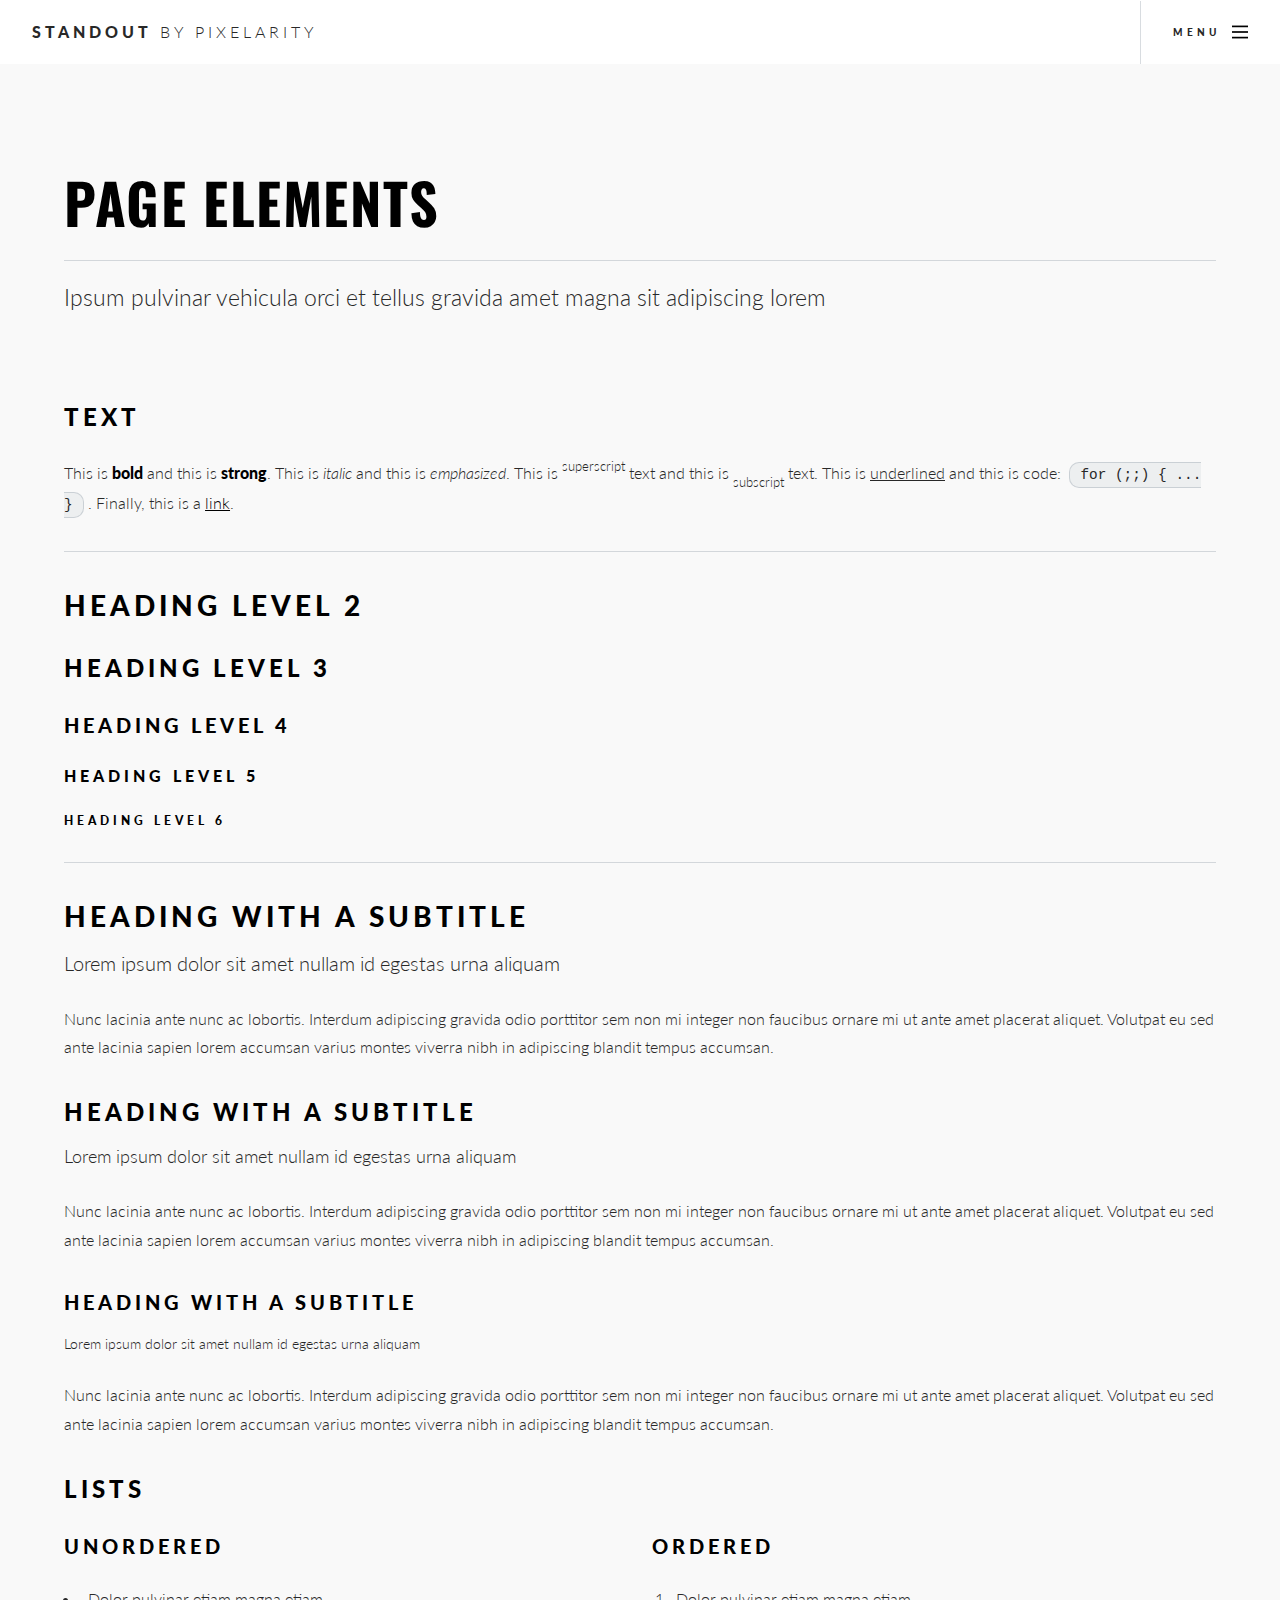
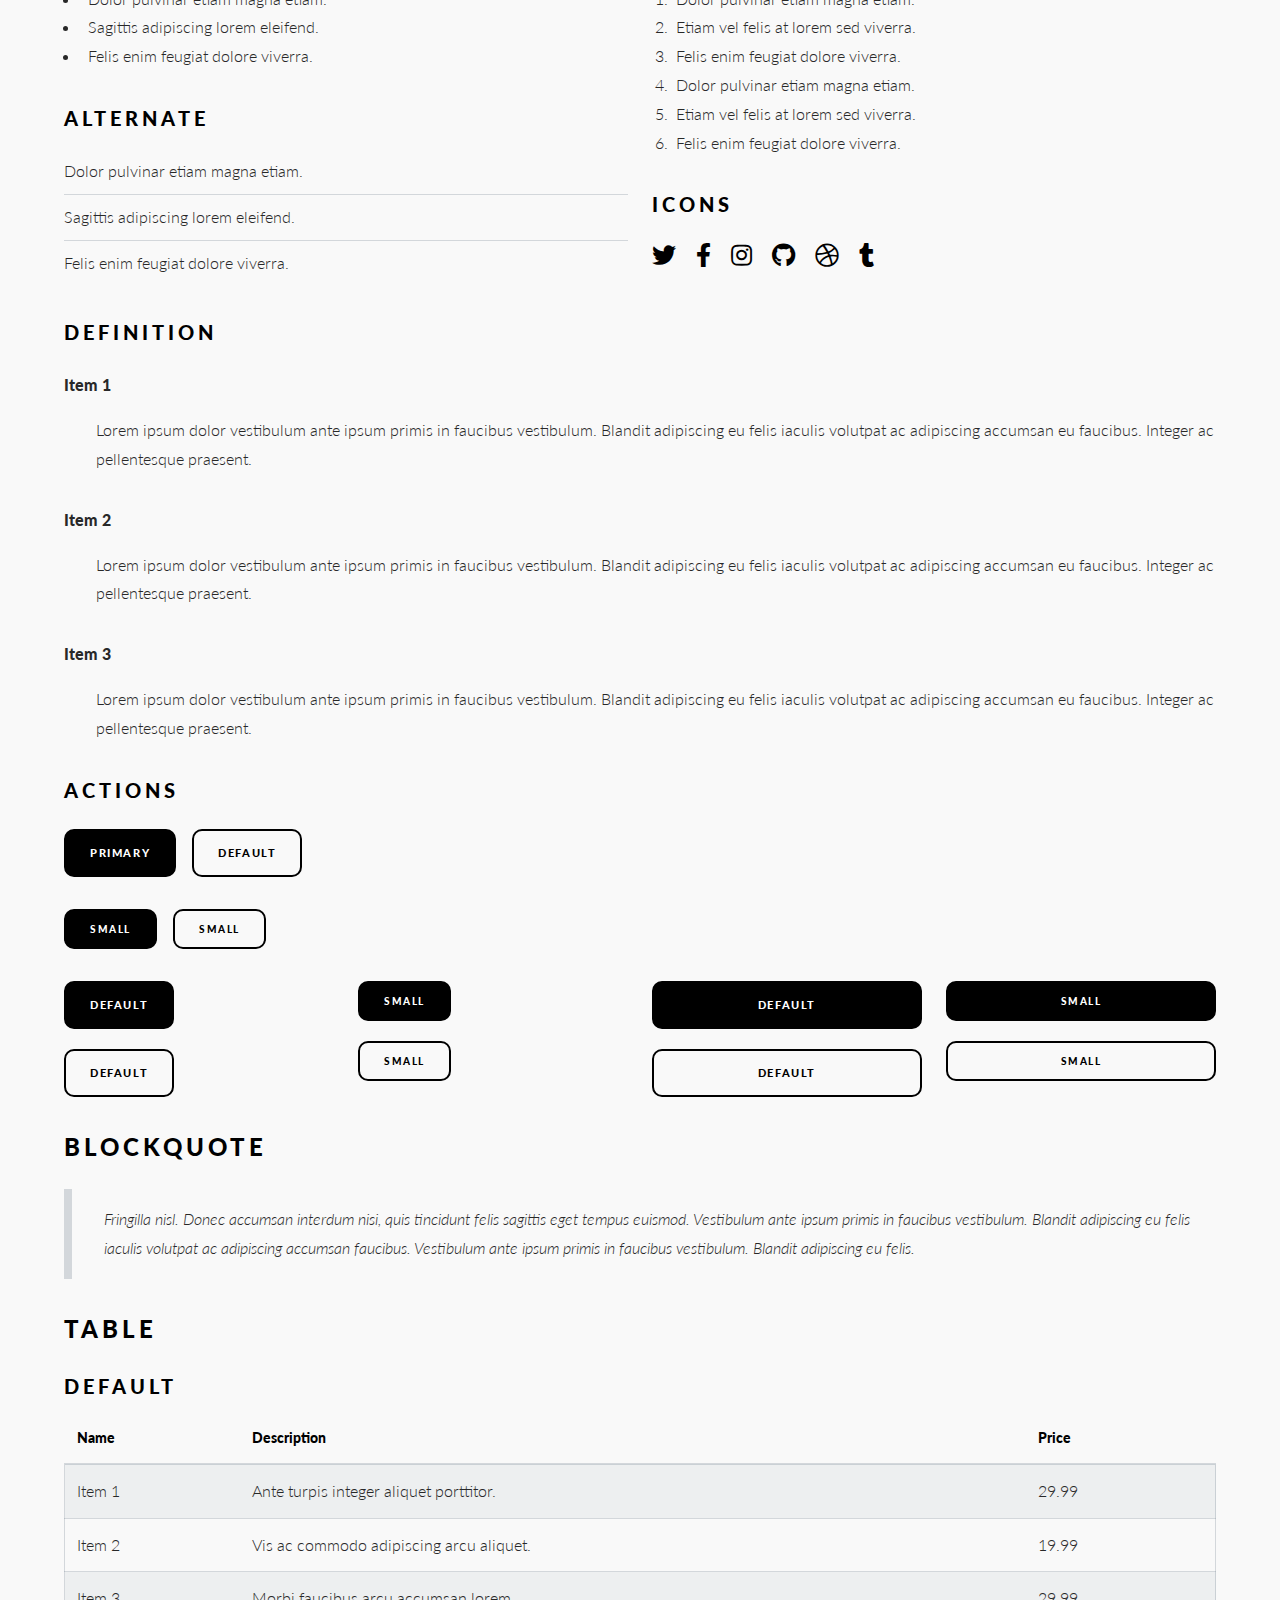
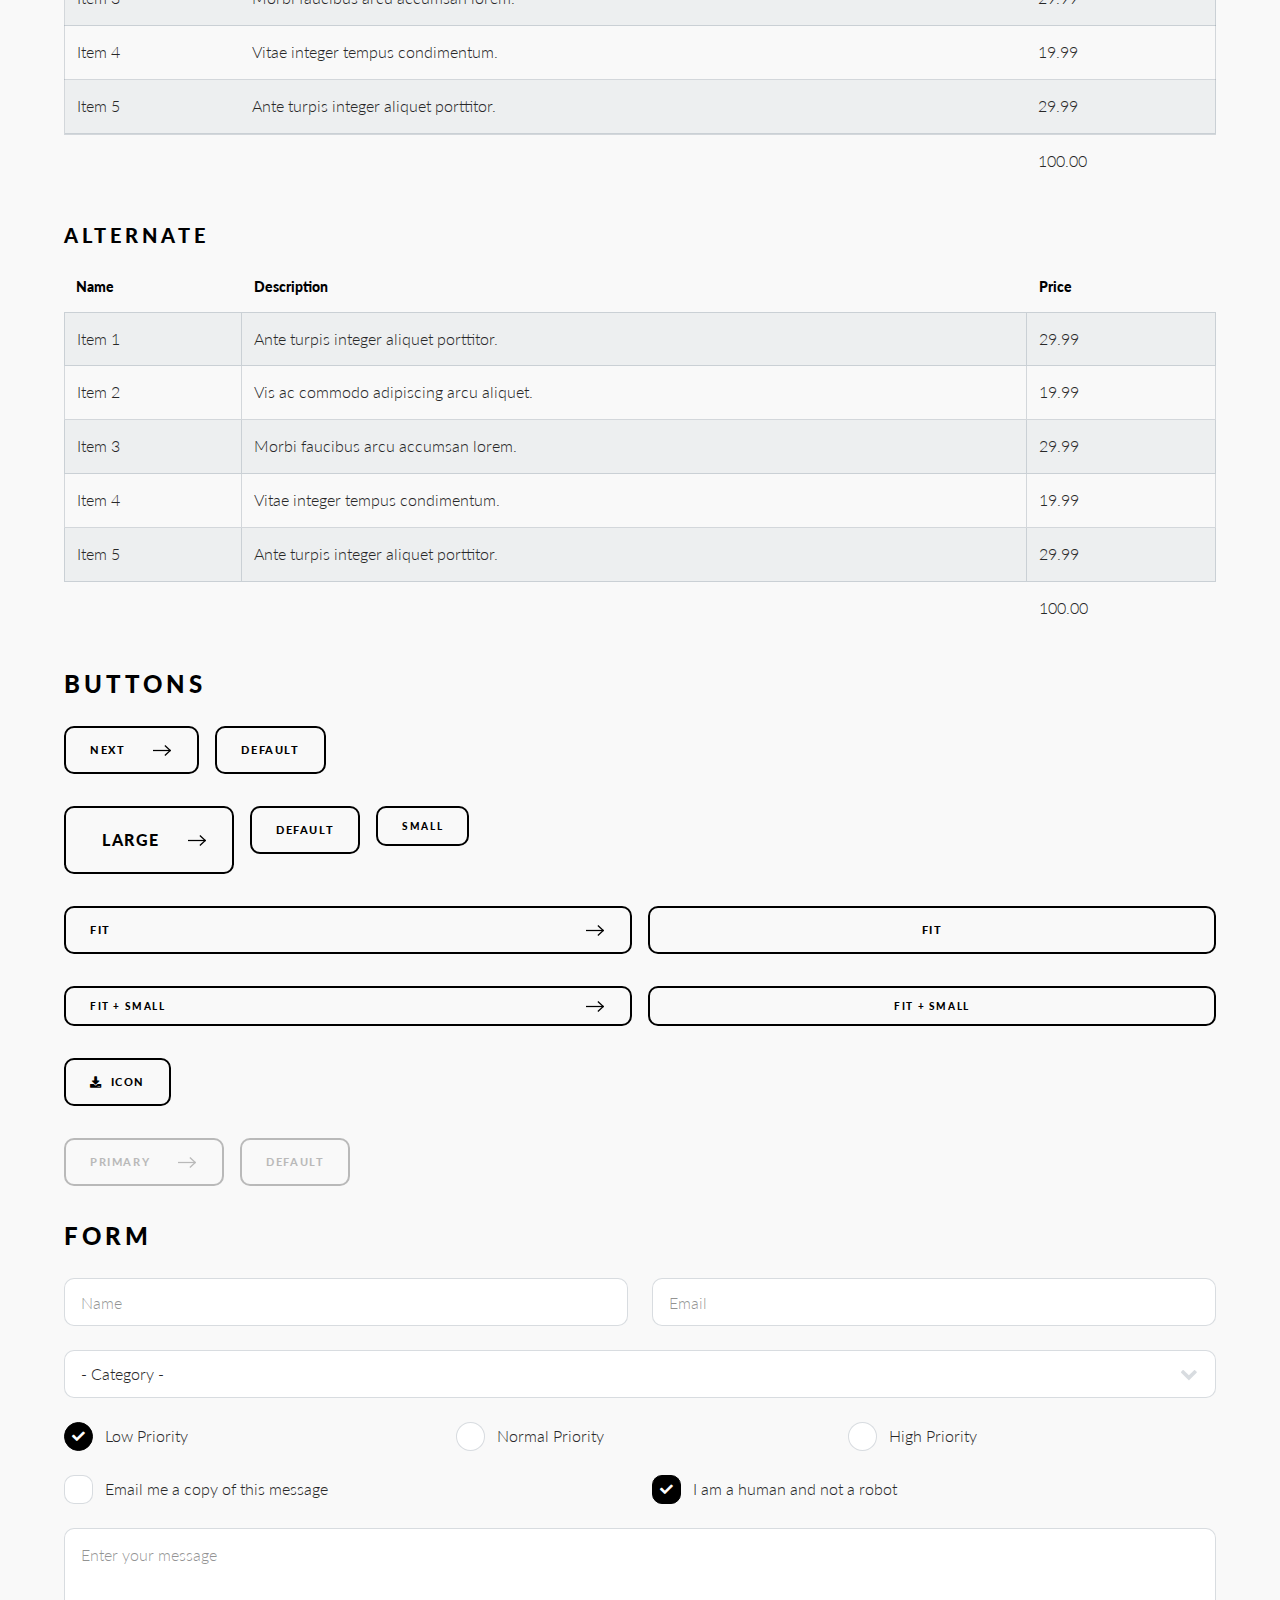
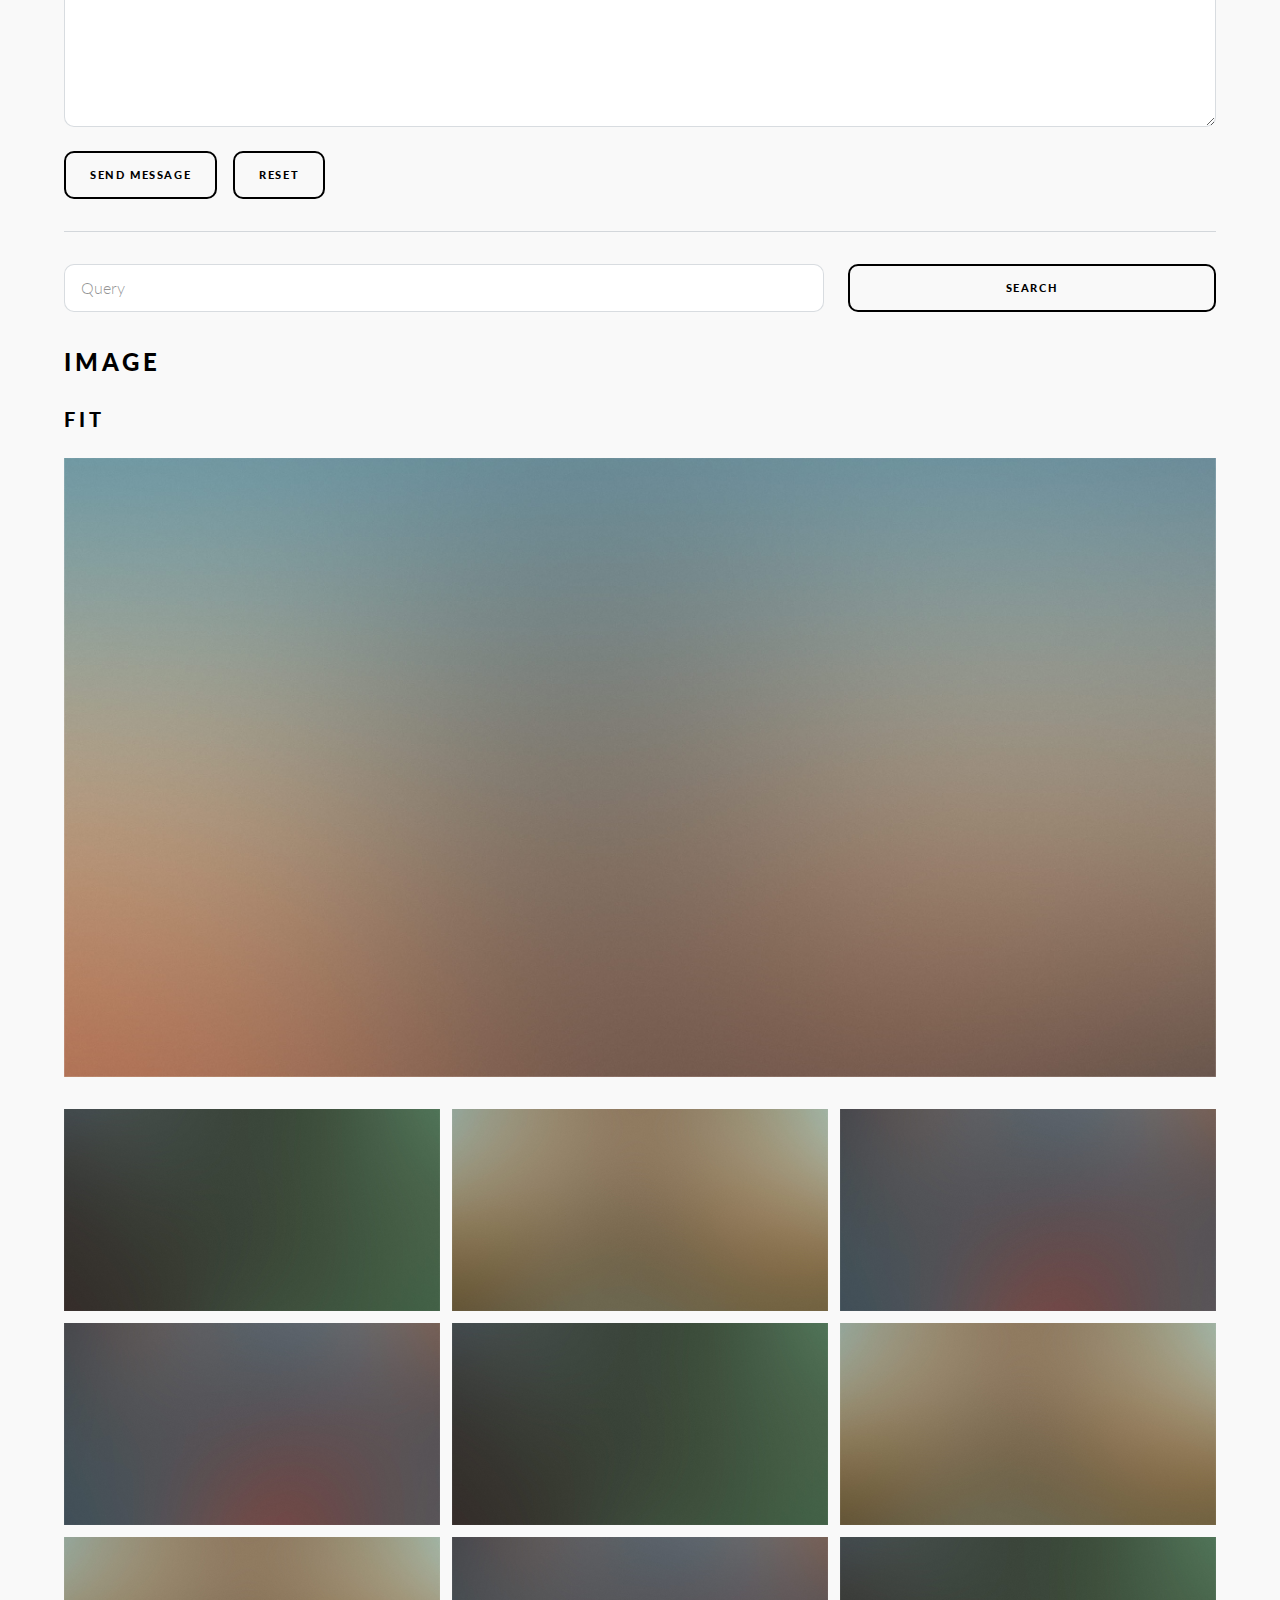
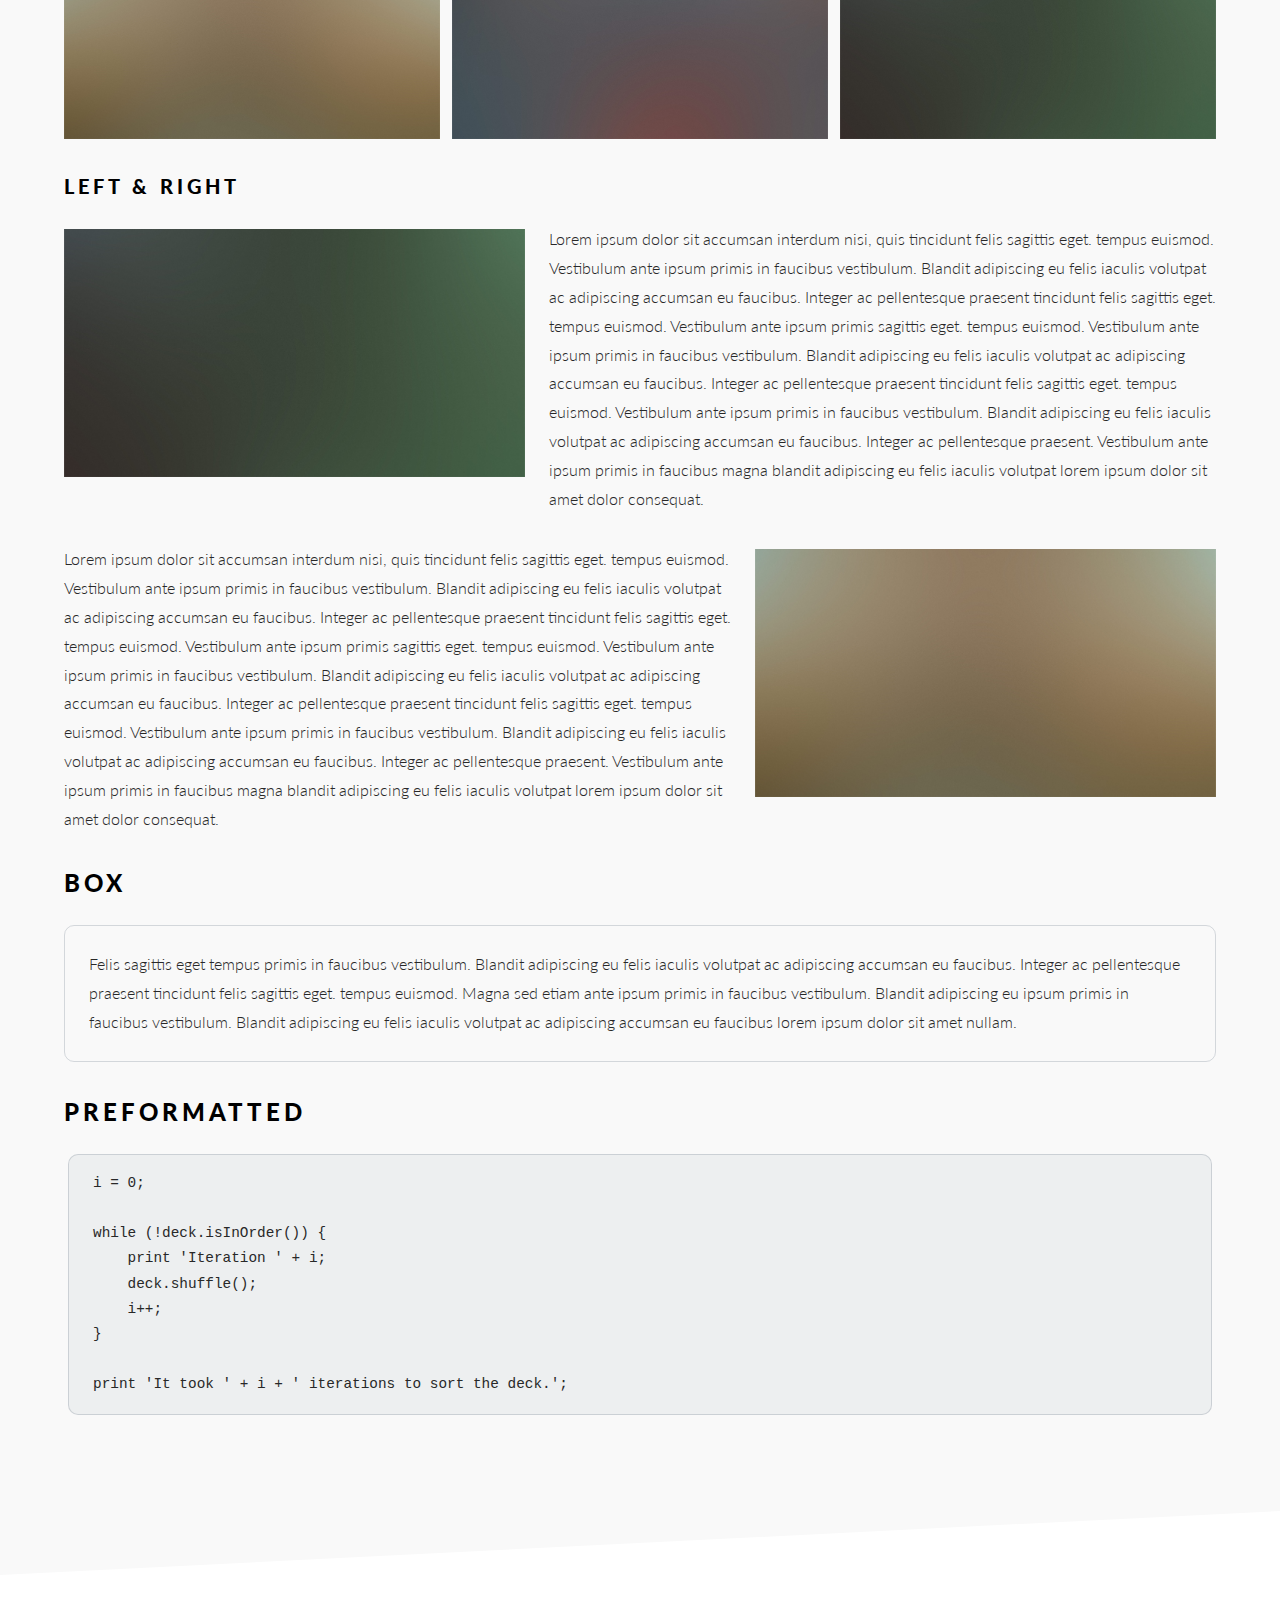
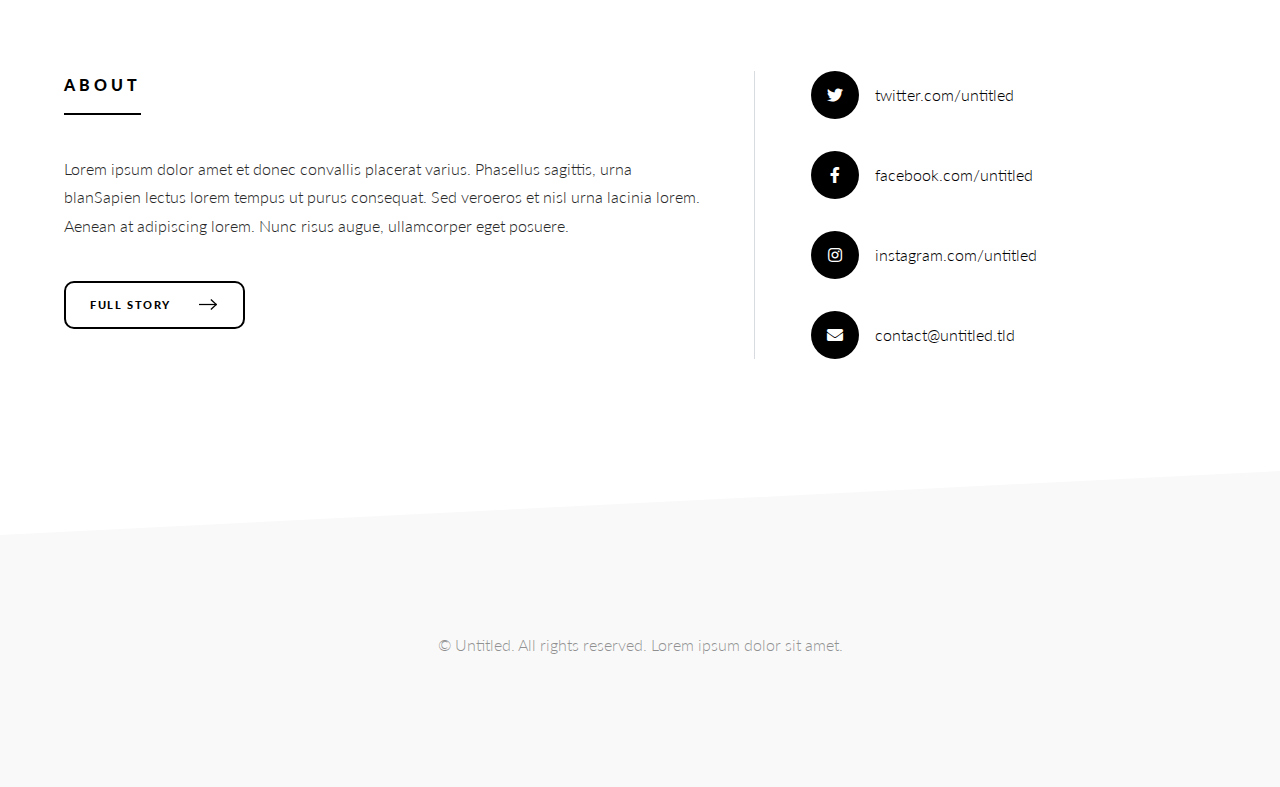
<file: elements.html>
<!DOCTYPE HTML>
<!--
	Standout by Pixelarity
	pixelarity.com | hello@pixelarity.com
	License: pixelarity.com/license
-->
<html>
	<head>
		<title>Untitled</title>
		<meta charset="utf-8" />
		<meta name="viewport" content="width=device-width, initial-scale=1, user-scalable=no" />
		<link rel="stylesheet" href="assets/css/main.css" />
	</head>
	<body class="is-preload">

		<!-- Page wrapper -->
			<div id="page-wrapper">

				<!-- Header -->
					<header id="header">
						<span class="logo"><a href="index.html">Standout <span>by Pixelarity</span></a></span>
						<a href="#menu"><span>Menu</span></a>
					</header>

				<!-- Nav -->
					<nav id="menu">
						<div class="inner">
							<h2>Menu</h2>
							<ul class="links">
								<li><a href="index.html">Home</a></li>
								<li><a href="portfolio.html">Portfolio</a></li>
								<li><a href="generic.html">Generic</a></li>
								<li><a href="elements.html">Elements</a></li>
							</ul>
							<a class="close"><span>Close</span></a>
						</div>
					</nav>

				<!-- Main -->
					<section id="main" class="wrapper style2">
						<div class="inner">

							<!-- Content -->
								<header class="major special">
									<h1>Page Elements</h1>
									<p>Ipsum pulvinar vehicula orci et tellus gravida amet magna sit adipiscing lorem</p>
								</header>

							<!-- Elements -->
								<div class="row gtr-200">
									<div class="col-12">

										<!-- Text stuff -->
											<h3>Text</h3>
											<p>This is <b>bold</b> and this is <strong>strong</strong>. This is <i>italic</i> and this is <em>emphasized</em>.
											This is <sup>superscript</sup> text and this is <sub>subscript</sub> text.
											This is <u>underlined</u> and this is code: <code>for (;;) { ... }</code>.
											Finally, this is a <a href="#">link</a>.</p>
											<hr />
											<h2>Heading Level 2</h2>
											<h3>Heading Level 3</h3>
											<h4>Heading Level 4</h4>
											<h5>Heading Level 5</h5>
											<h6>Heading Level 6</h6>
											<hr />
											<header>
												<h2>Heading with a Subtitle</h2>
												<p>Lorem ipsum dolor sit amet nullam id egestas urna aliquam</p>
											</header>
											<p>Nunc lacinia ante nunc ac lobortis. Interdum adipiscing gravida odio porttitor sem non mi integer non faucibus ornare mi ut ante amet placerat aliquet. Volutpat eu sed ante lacinia sapien lorem accumsan varius montes viverra nibh in adipiscing blandit tempus accumsan.</p>
											<header>
												<h3>Heading with a Subtitle</h3>
												<p>Lorem ipsum dolor sit amet nullam id egestas urna aliquam</p>
											</header>
											<p>Nunc lacinia ante nunc ac lobortis. Interdum adipiscing gravida odio porttitor sem non mi integer non faucibus ornare mi ut ante amet placerat aliquet. Volutpat eu sed ante lacinia sapien lorem accumsan varius montes viverra nibh in adipiscing blandit tempus accumsan.</p>
											<header>
												<h4>Heading with a Subtitle</h4>
												<p>Lorem ipsum dolor sit amet nullam id egestas urna aliquam</p>
											</header>
											<p>Nunc lacinia ante nunc ac lobortis. Interdum adipiscing gravida odio porttitor sem non mi integer non faucibus ornare mi ut ante amet placerat aliquet. Volutpat eu sed ante lacinia sapien lorem accumsan varius montes viverra nibh in adipiscing blandit tempus accumsan.</p>

										<!-- Lists -->
											<h3>Lists</h3>
											<div class="row">
												<div class="col-6 col-12-small">

													<h4>Unordered</h4>
													<ul>
														<li>Dolor pulvinar etiam magna etiam.</li>
														<li>Sagittis adipiscing lorem eleifend.</li>
														<li>Felis enim feugiat dolore viverra.</li>
													</ul>

													<h4>Alternate</h4>
													<ul class="alt">
														<li>Dolor pulvinar etiam magna etiam.</li>
														<li>Sagittis adipiscing lorem eleifend.</li>
														<li>Felis enim feugiat dolore viverra.</li>
													</ul>
												</div>
												<div class="col-6 col-12-small">
													<h4>Ordered</h4>
													<ol>
														<li>Dolor pulvinar etiam magna etiam.</li>
														<li>Etiam vel felis at lorem sed viverra.</li>
														<li>Felis enim feugiat dolore viverra.</li>
														<li>Dolor pulvinar etiam magna etiam.</li>
														<li>Etiam vel felis at lorem sed viverra.</li>
														<li>Felis enim feugiat dolore viverra.</li>
													</ol>
													<h4>Icons</h4>
													<ul class="icons">
														<li><a href="#" class="icon brands fa-twitter"><span class="label">Twitter</span></a></li>
														<li><a href="#" class="icon brands fa-facebook-f"><span class="label">Facebook</span></a></li>
														<li><a href="#" class="icon brands fa-instagram"><span class="label">Instagram</span></a></li>
														<li><a href="#" class="icon brands fa-github"><span class="label">Github</span></a></li>
														<li><a href="#" class="icon brands fa-dribbble"><span class="label">Dribbble</span></a></li>
														<li><a href="#" class="icon brands fa-tumblr"><span class="label">Tumblr</span></a></li>
													</ul>
												</div>
											</div>
											<h4>Definition</h4>
											<dl>
												<dt>Item 1</dt>
												<dd>
													<p>Lorem ipsum dolor vestibulum ante ipsum primis in faucibus vestibulum. Blandit adipiscing eu felis iaculis volutpat ac adipiscing accumsan eu faucibus. Integer ac pellentesque praesent.</p>
												</dd>
												<dt>Item 2</dt>
												<dd>
													<p>Lorem ipsum dolor vestibulum ante ipsum primis in faucibus vestibulum. Blandit adipiscing eu felis iaculis volutpat ac adipiscing accumsan eu faucibus. Integer ac pellentesque praesent.</p>
												</dd>
												<dt>Item 3</dt>
												<dd>
													<p>Lorem ipsum dolor vestibulum ante ipsum primis in faucibus vestibulum. Blandit adipiscing eu felis iaculis volutpat ac adipiscing accumsan eu faucibus. Integer ac pellentesque praesent.</p>
												</dd>
											</dl>
											<h4>Actions</h4>
											<ul class="actions">
												<li><a href="#" class="button primary">Primary</a></li>
												<li><a href="#" class="button">Default</a></li>
											</ul>
											<ul class="actions small">
												<li><a href="#" class="button primary small">Small</a></li>
												<li><a href="#" class="button small">Small</a></li>
											</ul>
											<div class="row">
												<div class="col-3 col-12-small">
													<ul class="actions stacked">
														<li><a href="#" class="button primary">Default</a></li>
														<li><a href="#" class="button">Default</a></li>
													</ul>
												</div>
												<div class="col-3 col-12-small">
													<ul class="actions stacked">
														<li><a href="#" class="button primary small">Small</a></li>
														<li><a href="#" class="button small">Small</a></li>
													</ul>
												</div>
												<div class="col-3 col-12-small">
													<ul class="actions stacked">
														<li><a href="#" class="button primary fit">Default</a></li>
														<li><a href="#" class="button fit">Default</a></li>
													</ul>
												</div>
												<div class="col-3 col-12-small">
													<ul class="actions stacked">
														<li><a href="#" class="button primary small fit">Small</a></li>
														<li><a href="#" class="button small fit">Small</a></li>
													</ul>
												</div>
											</div>

										<!-- Blockquote -->
											<h3>Blockquote</h3>
											<blockquote>Fringilla nisl. Donec accumsan interdum nisi, quis tincidunt felis sagittis eget tempus euismod. Vestibulum ante ipsum primis in faucibus vestibulum. Blandit adipiscing eu felis iaculis volutpat ac adipiscing accumsan faucibus. Vestibulum ante ipsum primis in faucibus vestibulum. Blandit adipiscing eu felis.</blockquote>

										<!-- Table -->
											<h3>Table</h3>

											<h4>Default</h4>
											<div class="table-wrapper">
												<table>
													<thead>
														<tr>
															<th>Name</th>
															<th>Description</th>
															<th>Price</th>
														</tr>
													</thead>
													<tbody>
														<tr>
															<td>Item 1</td>
															<td>Ante turpis integer aliquet porttitor.</td>
															<td>29.99</td>
														</tr>
														<tr>
															<td>Item 2</td>
															<td>Vis ac commodo adipiscing arcu aliquet.</td>
															<td>19.99</td>
														</tr>
														<tr>
															<td>Item 3</td>
															<td> Morbi faucibus arcu accumsan lorem.</td>
															<td>29.99</td>
														</tr>
														<tr>
															<td>Item 4</td>
															<td>Vitae integer tempus condimentum.</td>
															<td>19.99</td>
														</tr>
														<tr>
															<td>Item 5</td>
															<td>Ante turpis integer aliquet porttitor.</td>
															<td>29.99</td>
														</tr>
													</tbody>
													<tfoot>
														<tr>
															<td colspan="2"></td>
															<td>100.00</td>
														</tr>
													</tfoot>
												</table>
											</div>

											<h4>Alternate</h4>
											<div class="table-wrapper">
												<table class="alt">
													<thead>
														<tr>
															<th>Name</th>
															<th>Description</th>
															<th>Price</th>
														</tr>
													</thead>
													<tbody>
														<tr>
															<td>Item 1</td>
															<td>Ante turpis integer aliquet porttitor.</td>
															<td>29.99</td>
														</tr>
														<tr>
															<td>Item 2</td>
															<td>Vis ac commodo adipiscing arcu aliquet.</td>
															<td>19.99</td>
														</tr>
														<tr>
															<td>Item 3</td>
															<td> Morbi faucibus arcu accumsan lorem.</td>
															<td>29.99</td>
														</tr>
														<tr>
															<td>Item 4</td>
															<td>Vitae integer tempus condimentum.</td>
															<td>19.99</td>
														</tr>
														<tr>
															<td>Item 5</td>
															<td>Ante turpis integer aliquet porttitor.</td>
															<td>29.99</td>
														</tr>
													</tbody>
													<tfoot>
														<tr>
															<td colspan="2"></td>
															<td>100.00</td>
														</tr>
													</tfoot>
												</table>
											</div>

										<!-- Buttons -->
											<h3>Buttons</h3>
											<ul class="actions">
												<li><a href="#" class="button next">Next</a></li>
												<li><a href="#" class="button">Default</a></li>
											</ul>
											<ul class="actions">
												<li><a href="#" class="button next large">Large</a></li>
												<li><a href="#" class="button">Default</a></li>
												<li><a href="#" class="button small">Small</a></li>
											</ul>
											<ul class="actions fit">
												<li><a href="#" class="button next fit">Fit</a></li>
												<li><a href="#" class="button fit">Fit</a></li>
											</ul>
											<ul class="actions fit small">
												<li><a href="#" class="button next fit small">Fit + Small</a></li>
												<li><a href="#" class="button fit small">Fit + Small</a></li>
											</ul>
											<ul class="actions">
												<li><a href="#" class="button icon solid fa-download">Icon</a></li>
											</ul>
											<ul class="actions">
												<li><span class="button next disabled">Primary</span></li>
												<li><span class="button disabled">Default</span></li>
											</ul>

										<!-- Form -->
											<h3>Form</h3>

											<form method="post" action="#">
												<div class="row gtr-uniform">
													<div class="col-6 col-12-xsmall">
														<input type="text" name="demo-name" id="demo-name" value="" placeholder="Name" />
													</div>
													<div class="col-6 col-12-xsmall">
														<input type="email" name="demo-email" id="demo-email" value="" placeholder="Email" />
													</div>
													<!-- Break -->
													<div class="col-12">
														<select name="demo-category" id="demo-category">
															<option value="">- Category -</option>
															<option value="1">Manufacturing</option>
															<option value="1">Shipping</option>
															<option value="1">Administration</option>
															<option value="1">Human Resources</option>
														</select>
													</div>
													<!-- Break -->
													<div class="col-4 col-12-small">
														<input type="radio" id="demo-priority-low" name="demo-priority" checked>
														<label for="demo-priority-low">Low Priority</label>
													</div>
													<div class="col-4 col-12-small">
														<input type="radio" id="demo-priority-normal" name="demo-priority">
														<label for="demo-priority-normal">Normal Priority</label>
													</div>
													<div class="col-4 col-12-small">
														<input type="radio" id="demo-priority-high" name="demo-priority">
														<label for="demo-priority-high">High Priority</label>
													</div>
													<!-- Break -->
													<div class="col-6 col-12-small">
														<input type="checkbox" id="demo-copy" name="demo-copy">
														<label for="demo-copy">Email me a copy of this message</label>
													</div>
													<div class="col-6 col-12-small">
														<input type="checkbox" id="demo-human" name="demo-human" checked>
														<label for="demo-human">I am a human and not a robot</label>
													</div>
													<!-- Break -->
													<div class="col-12">
														<textarea name="demo-message" id="demo-message" placeholder="Enter your message" rows="6"></textarea>
													</div>
													<!-- Break -->
													<div class="col-12">
														<ul class="actions">
															<li><input type="submit" value="Send Message" /></li>
															<li><input type="reset" value="Reset" /></li>
														</ul>
													</div>
												</div>
											</form>

											<hr />

											<form method="post" action="#">
												<div class="row gtr-uniform">
													<div class="col-8 col-12-small">
														<input type="text" name="query" id="query" value="" placeholder="Query" />
													</div>
													<div class="col-4 col-12-small">
														<input type="submit" value="Search" class="fit" />
													</div>
												</div>
											</form>

										<!-- Image -->
											<h3>Image</h3>

											<h4>Fit</h4>
											<span class="image fit"><img src="images/slides/slide01.jpg" alt="" /></span>
											<div class="box alt">
												<div class="row gtr-50 gtr-uniform">
													<div class="col-4"><span class="image fit"><img src="images/slides/slide02.jpg" alt="" /></span></div>
													<div class="col-4"><span class="image fit"><img src="images/slides/slide03.jpg" alt="" /></span></div>
													<div class="col-4"><span class="image fit"><img src="images/slides/slide04.jpg" alt="" /></span></div>
													<!-- Break -->
													<div class="col-4"><span class="image fit"><img src="images/slides/slide04.jpg" alt="" /></span></div>
													<div class="col-4"><span class="image fit"><img src="images/slides/slide02.jpg" alt="" /></span></div>
													<div class="col-4"><span class="image fit"><img src="images/slides/slide03.jpg" alt="" /></span></div>
													<!-- Break -->
													<div class="col-4"><span class="image fit"><img src="images/slides/slide03.jpg" alt="" /></span></div>
													<div class="col-4"><span class="image fit"><img src="images/slides/slide04.jpg" alt="" /></span></div>
													<div class="col-4"><span class="image fit"><img src="images/slides/slide02.jpg" alt="" /></span></div>
												</div>
											</div>

											<h4>Left &amp; Right</h4>
											<p><span class="image left"><img src="images/slides/slide02.jpg" alt="" /></span>Lorem ipsum dolor sit accumsan interdum nisi, quis tincidunt felis sagittis eget. tempus euismod. Vestibulum ante ipsum primis in faucibus vestibulum. Blandit adipiscing eu felis iaculis volutpat ac adipiscing accumsan eu faucibus. Integer ac pellentesque praesent tincidunt felis sagittis eget. tempus euismod. Vestibulum ante ipsum primis sagittis eget. tempus euismod. Vestibulum ante ipsum primis in faucibus vestibulum. Blandit adipiscing eu felis iaculis volutpat ac adipiscing accumsan eu faucibus. Integer ac pellentesque praesent tincidunt felis sagittis eget. tempus euismod. Vestibulum ante ipsum primis in faucibus vestibulum. Blandit adipiscing eu felis iaculis volutpat ac adipiscing accumsan eu faucibus. Integer ac pellentesque praesent. Vestibulum ante ipsum primis in faucibus magna blandit adipiscing eu felis iaculis volutpat lorem ipsum dolor sit amet dolor consequat.</p>
											<p><span class="image right"><img src="images/slides/slide03.jpg" alt="" /></span>Lorem ipsum dolor sit accumsan interdum nisi, quis tincidunt felis sagittis eget. tempus euismod. Vestibulum ante ipsum primis in faucibus vestibulum. Blandit adipiscing eu felis iaculis volutpat ac adipiscing accumsan eu faucibus. Integer ac pellentesque praesent tincidunt felis sagittis eget. tempus euismod. Vestibulum ante ipsum primis sagittis eget. tempus euismod. Vestibulum ante ipsum primis in faucibus vestibulum. Blandit adipiscing eu felis iaculis volutpat ac adipiscing accumsan eu faucibus. Integer ac pellentesque praesent tincidunt felis sagittis eget. tempus euismod. Vestibulum ante ipsum primis in faucibus vestibulum. Blandit adipiscing eu felis iaculis volutpat ac adipiscing accumsan eu faucibus. Integer ac pellentesque praesent. Vestibulum ante ipsum primis in faucibus magna blandit adipiscing eu felis iaculis volutpat lorem ipsum dolor sit amet dolor consequat.</p>

										<!-- Box -->
											<h3>Box</h3>
											<div class="box">
												<p>Felis sagittis eget tempus primis in faucibus vestibulum. Blandit adipiscing eu felis iaculis volutpat ac adipiscing accumsan eu faucibus. Integer ac pellentesque praesent tincidunt felis sagittis eget. tempus euismod. Magna sed etiam ante ipsum primis in faucibus vestibulum. Blandit adipiscing eu ipsum primis in faucibus vestibulum. Blandit adipiscing eu felis iaculis volutpat ac adipiscing accumsan eu faucibus lorem ipsum dolor sit amet nullam.</p>
											</div>

										<!-- Preformatted Code -->
											<h3>Preformatted</h3>
											<pre><code>i = 0;

while (!deck.isInOrder()) {
    print 'Iteration ' + i;
    deck.shuffle();
    i++;
}

print 'It took ' + i + ' iterations to sort the deck.';
</code></pre>

									</div>
								</div>
						</div>
					</section>

				<!-- Footer -->
					<section id="footer" class="wrapper">
						<div class="inner">
							<div class="split">
								<div class="content">
									<header>
										<h2>About</h2>
									</header>
									<p>Lorem ipsum dolor amet et donec convallis placerat varius. Phasellus sagittis, urna blanSapien lectus lorem tempus ut purus consequat. Sed veroeros et nisl urna lacinia lorem. Aenean at adipiscing lorem. Nunc risus augue, ullamcorper eget posuere.</p>
									<ul class="actions">
										<li><a href="#" class="button next">Full Story</a></li>
									</ul>
								</div>
								<ul class="contact-icons">
									<li><a href="#" class="icon brands alt fa-twitter"><span class="label">twitter.com/untitled</span></a></li>
									<li><a href="#" class="icon brands alt fa-facebook-f"><span class="label">facebook.com/untitled</span></a></li>
									<li><a href="#" class="icon brands alt fa-instagram"><span class="label">instagram.com/untitled</span></a></li>
									<li><a href="#" class="icon solid alt fa-envelope"><span class="label">contact@untitled.tld</span></a></li>
								</ul>
							</div>
						</div>
					</section>

				<!-- Copyright -->
					<section class="wrapper style2 copyright">
						<div class="inner">
							&copy; Untitled. All rights reserved. Lorem ipsum dolor sit amet.
						</div>
					</section>

			</div>

		<!-- Scripts -->
			<script src="assets/js/jquery.min.js"></script>
			<script src="assets/js/jquery.scrollex.min.js"></script>
			<script src="assets/js/jquery.scrolly.min.js"></script>
			<script src="assets/js/browser.min.js"></script>
			<script src="assets/js/breakpoints.min.js"></script>
			<script src="assets/js/util.js"></script>
			<script src="assets/js/main.js"></script>

	</body>
</html>
</file>
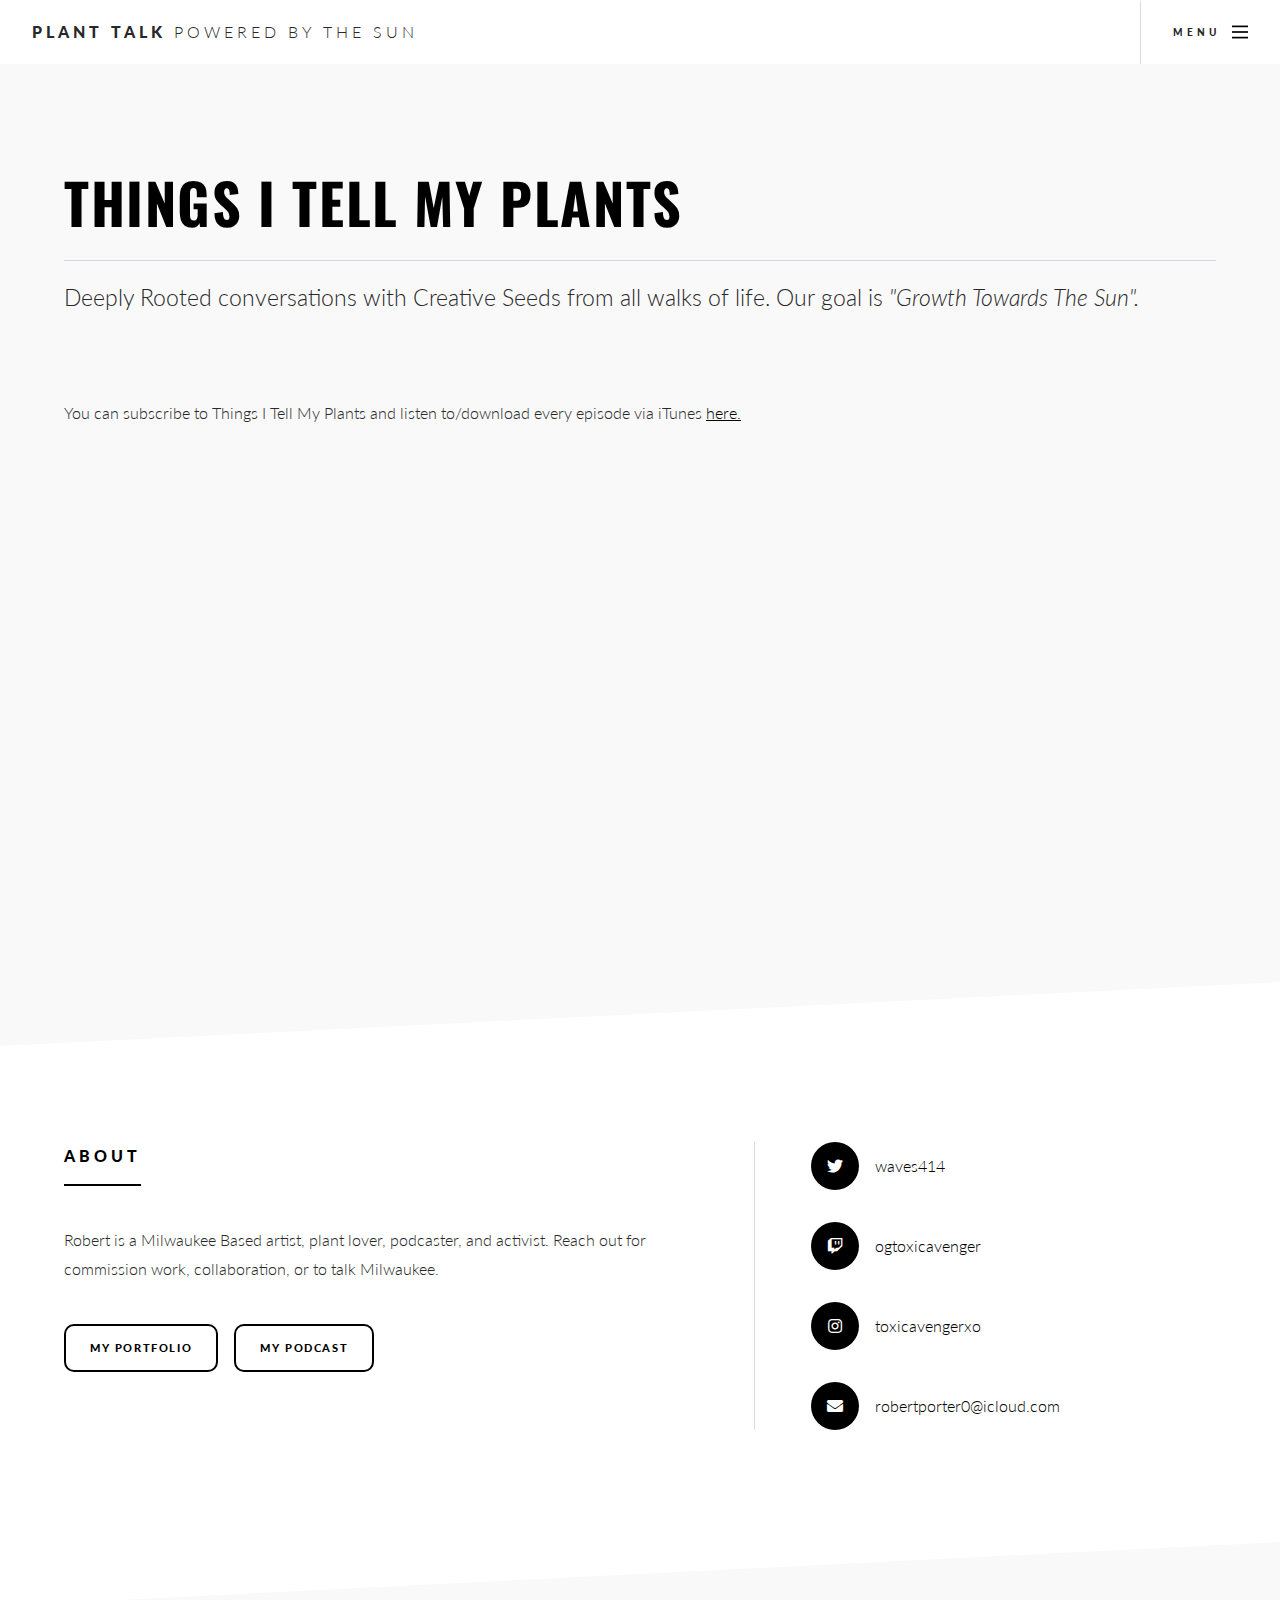
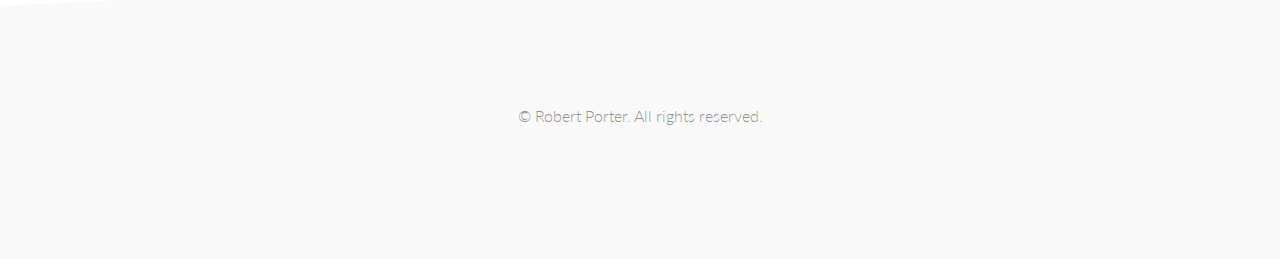
<file: podcast.html>
<!DOCTYPE HTML>
<!--
	Standout by Pixelarity
	pixelarity.com | hello@pixelarity.com
	License: pixelarity.com/license
-->
<html>
	<head>
		<title>Plant Talk</title>
		<meta charset="utf-8" />
		<meta name="viewport" content="width=device-width, initial-scale=1, user-scalable=no" />
		<link rel="stylesheet" href="assets/css/main.css" />
	</head>
	<body class="is-preload">

		<!-- Page wrapper -->
			<div id="page-wrapper">

				<!-- Header -->
					<header id="header">
						<span class="logo"><a href="index.html">Plant Talk <span>Powered by the sun</span></a></span>
						<a href="#menu"><span>Menu</span></a>
					</header>

				<!-- Nav -->
					<nav id="menu">
						<div class="inner">
							<h2>Menu</h2>
							<ul class="links">
								<li><a href="index.html">Home</a></li>
								<li><a href="portfolio.html">Portfolio</a></li>
								<li><a href="podcast.html">Podcast</a></li>
								<li><a href="https://robertporter.darkroom.com/" target="_blank" >Shop</a></li>
								<li><a href="https://account.venmo.com/u/planttalk414" target="_blank" >Invest</a></li>
							</ul>
							<a class="close"><span>Close</span></a>
						</div>
					</nav>

				<!-- Main -->
					<section id="main" class="wrapper style2">
						<div class="inner">
							<header class="major special">
								<h1>Things I Tell My Plants</h1>
								<p>Deeply Rooted conversations with Creative Seeds from all walks of life. Our goal is <i>"Growth Towards The Sun".</i></p>	
							</header>
							<!--<a href="#" class="image main"><img src="images/slides/slide01.jpg" alt="" /></a>-->
							<p>You can subscribe to Things I Tell My Plants and listen to/download every episode via iTunes <a href="https://podcasts.apple.com/us/podcast/things-i-tell-my-plants/id1568237527">here.</a> 

								
							</p>

							<iframe allow="autoplay *; encrypted-media *; fullscreen *; clipboard-write" frameborder="0" height="450" style="width:100%;max-width:660px;overflow:hidden;background:transparent;" sandbox="allow-forms allow-popups allow-same-origin allow-scripts allow-storage-access-by-user-activation allow-top-navigation-by-user-activation" src="https://embed.podcasts.apple.com/us/podcast/things-i-tell-my-plants/id1568237527"></iframe></div>
					</div>
					</section>

				<!-- Footer -->
					<section id="footer" class="wrapper">
						<div class="inner">
							<div class="split">
								<div class="content">
									<header>
										<h2>About</h2>
									</header>
									<p>Robert is a Milwaukee Based artist, plant lover, podcaster, and activist. Reach out for commission work, collaboration, or to talk Milwaukee. </p>
									<ul class="actions">
										<li><a href="portfolio.html" class="button">My Portfolio</a></li>
										<li><a href="podcast.html" class="button">My Podcast </a></li>
									</ul>
								</div>
								<ul class="contact-icons">
									<li><a href="https://twitter.com/Waves414" class="icon brands alt fa-twitter"><span class="label">waves414</span></a></li>
									<li><a href="https://www.twitch.tv/ogtoxicavenger/about" class="icon brands alt fa-twitch"><span class="label">ogtoxicavenger</span></a></li>
									<li><a href="https://instagram.com/toxicavengerxo?igshid=YmMyMTA2M2Y=" class="icon brands alt fa-instagram"><span class="label"><instagram class="com">
									toxicavengerxo</span></a></li>
									<li><a href="mailto:Robertporter0@icloud.com" class="icon solid alt fa-envelope"><span class="label">robertporter0@icloud.com</span></a></li>
								</ul>
							</div>
						</div>
					</section>

				<!-- Copyright -->
					<section class="wrapper style2 copyright">
						<div class="inner">
							&copy; Robert Porter. All rights reserved. 
						</div>
					</section>

			</div>

		<!-- Scripts -->
			<script src="assets/js/jquery.min.js"></script>
			<script src="assets/js/jquery.scrollex.min.js"></script>
			<script src="assets/js/jquery.scrolly.min.js"></script>
			<script src="assets/js/browser.min.js"></script>
			<script src="assets/js/breakpoints.min.js"></script>
			<script src="assets/js/util.js"></script>
			<script src="assets/js/main.js"></script>

	</body>
</html>
</file>
<file: assets/css/main.css>
@import url(fontawesome-all.min.css);
@import url("https://fonts.googleapis.com/css?family=Lato:300,400,700,900|Oswald:600");

/*
	Standout by Pixelarity
	pixelarity.com | hello@pixelarity.com
	License: pixelarity.com/license
*/

html, body, div, span, applet, object,
iframe, h1, h2, h3, h4, h5, h6, p, blockquote,
pre, a, abbr, acronym, address, big, cite,
code, del, dfn, em, img, ins, kbd, q, s, samp,
small, strike, strong, sub, sup, tt, var, b,
u, i, center, dl, dt, dd, ol, ul, li, fieldset,
form, label, legend, table, caption, tbody,
tfoot, thead, tr, th, td, article, aside,
canvas, details, embed, figure, figcaption,
footer, header, hgroup, menu, nav, output, ruby,
section, summary, time, mark, audio, video {
	margin: 0;
	padding: 0;
	border: 0;
	font-size: 100%;
	font: inherit;
	vertical-align: baseline;}

article, aside, details, figcaption, figure,
footer, header, hgroup, menu, nav, section {
	display: block;}

body {
	line-height: 1;
}

ol, ul {
	list-style: none;
}

blockquote, q {
	quotes: none;
}

	blockquote:before, blockquote:after, q:before, q:after {
		content: '';
		content: none;
	}

table {
	border-collapse: collapse;
	border-spacing: 0;
}

body {
	-webkit-text-size-adjust: none;
}

mark {
	background-color: transparent;
	color: inherit;
}

input::-moz-focus-inner {
	border: 0;
	padding: 0;
}

input, select, textarea {
	-moz-appearance: none;
	-webkit-appearance: none;
	-ms-appearance: none;
	appearance: none;
}

/* Basic */

	@-ms-viewport {
		width: device-width;
	}

	body {
		-ms-overflow-style: scrollbar;
	}

	@media screen and (max-width: 480px) {

		html, body {
			min-width: 320px;
		}

	}

	html {
		box-sizing: border-box;
	}

	*, *:before, *:after {
		box-sizing: inherit;
	}

	body {
		background: #ffffff;
	}

		body.is-preload *, body.is-preload *:before, body.is-preload *:after {
			-moz-animation: none !important;
			-webkit-animation: none !important;
			-ms-animation: none !important;
			animation: none !important;
			-moz-transition: none !important;
			-webkit-transition: none !important;
			-ms-transition: none !important;
			transition: none !important;
		}

/* Typography */

	html {
		font-size: 15pt;
	}

		@media screen and (max-width: 1680px) {

			html {
				font-size: 13pt;
			}

		}

		@media screen and (max-width: 1280px) {

			html {
				font-size: 12pt;
			}

		}

		@media screen and (max-width: 980px) {

			html {
				font-size: 12pt;
			}

		}

		@media screen and (max-width: 480px) {

			html {
				font-size: 12pt;
			}

		}

		@media screen and (max-width: 360px) {

			html {
				font-size: 11pt;
			}

		}

	body {
		background-color: #ffffff;
		color: #282828;
	}

	body, input, select, textarea {
		font-family: "Lato", Helvetica, sans-serif;
		font-weight: 300;
		font-size: 1rem;
		line-height: 1.8;
	}

	a {
		-moz-transition: color 0.2s ease-in-out;
		-webkit-transition: color 0.2s ease-in-out;
		-ms-transition: color 0.2s ease-in-out;
		transition: color 0.2s ease-in-out;
		text-decoration: underline;
	}

		a:hover {
			text-decoration: none;
		}

	strong, b {
		font-weight: 900;
	}

	em, i {
		font-style: italic;
	}

	p {
		margin: 0 0 2rem 0;
	}

	h1, h2, h3, h4, h5, h6 {
		font-weight: 900;
		letter-spacing: 0.25rem;
		line-height: 1.5;
		margin: 0 0 1.5rem 0;
		text-transform: uppercase;
	}

		h1 a, h2 a, h3 a, h4 a, h5 a, h6 a {
			color: inherit;
			text-decoration: none;
		}

	h1 {
		font-family: "Oswald", Helvetica, sans-serif;
		font-size: 4rem;
		letter-spacing: 0.1rem;
	}

	h2 {
		font-size: 1.75rem;
	}

	h3 {
		font-size: 1.5rem;
	}

	h4 {
		font-size: 1.25rem;
	}

	h5 {
		font-size: 1rem;
	}

	h6 {
		font-size: 0.75rem;
	}

	@media screen and (max-width: 1280px) {

		h1 {
			font-size: 3.5rem;
		}

	}

	@media screen and (max-width: 980px) {

		h1 {
			font-size: 3rem;
		}

		h2 {
			font-size: 1.5rem;
		}

		h3 {
			font-size: 1.25rem;
		}

	}

	@media screen and (max-width: 736px) {

		h1 {
			font-size: 1.75rem;
		}

		h2 {
			font-size: 1.5rem;
		}

		h3 {
			font-size: 1.25rem;
		}

	}

	sub {
		font-size: 0.8rem;
		position: relative;
		top: 0.5rem;
	}

	sup {
		font-size: 0.8rem;
		position: relative;
		top: -0.5rem;
	}

	blockquote {
		border-left: solid 0.5rem;
		font-style: italic;
		margin: 0 0 2rem 0;
		padding: 1rem 0 1rem 2rem;
	}

	code {
		border-radius: 10px;
		border: solid 1px;
		font-family: "Courier New", monospace;
		font-size: 0.9rem;
		margin: 0 0.25rem;
		padding: 0.25rem 0.65rem;
	}

	pre {
		-webkit-overflow-scrolling: touch;
		font-family: "Courier New", monospace;
		font-size: 0.9rem;
		margin: 0 0 2rem 0;
	}

		pre code {
			display: block;
			line-height: 1.75;
			padding: 1rem 1.5rem;
			overflow-x: auto;
		}

	hr {
		border: 0;
		border-bottom: solid 1px;
		margin: 2rem 0;
	}

		hr.major {
			margin: 4rem 0;
		}

		@media screen and (max-width: 736px) {

			hr.major {
				margin: 3rem 0;
			}

		}

	input, select, textarea {
		color: #000000;
	}

	a {
		color: #000000;
	}

	strong, b {
		color: #000000;
	}

	h1, h2, h3, h4, h5, h6 {
		color: #000000;
	}

	blockquote {
		border-left-color: rgba(99, 116, 133, 0.25);
	}

	code {
		background: rgba(99, 116, 133, 0.075);
		border-color: rgba(99, 116, 133, 0.25);
	}

	hr {
		border-bottom-color: rgba(99, 116, 133, 0.25);
	}

/* Row */

	.row {
		display: flex;
		flex-wrap: wrap;
		box-sizing: border-box;
		align-items: stretch;
	}

		.row > * {
			box-sizing: border-box;
		}

		.row.gtr-uniform > * > :last-child {
			margin-bottom: 0;
		}

		.row.aln-left {
			justify-content: flex-start;
		}

		.row.aln-center {
			justify-content: center;
		}

		.row.aln-right {
			justify-content: flex-end;
		}

		.row.aln-top {
			align-items: flex-start;
		}

		.row.aln-middle {
			align-items: center;
		}

		.row.aln-bottom {
			align-items: flex-end;
		}

		.row > .imp {
			order: -1;
		}

		.row > .col-1 {
			width: 8.33333%;
		}

		.row > .off-1 {
			margin-left: 8.33333%;
		}

		.row > .col-2 {
			width: 16.66667%;
		}

		.row > .off-2 {
			margin-left: 16.66667%;
		}

		.row > .col-3 {
			width: 25%;
		}

		.row > .off-3 {
			margin-left: 25%;
		}

		.row > .col-4 {
			width: 33.33333%;
		}

		.row > .off-4 {
			margin-left: 33.33333%;
		}

		.row > .col-5 {
			width: 41.66667%;
		}

		.row > .off-5 {
			margin-left: 41.66667%;
		}

		.row > .col-6 {
			width: 50%;
		}

		.row > .off-6 {
			margin-left: 50%;
		}

		.row > .col-7 {
			width: 58.33333%;
		}

		.row > .off-7 {
			margin-left: 58.33333%;
		}

		.row > .col-8 {
			width: 66.66667%;
		}

		.row > .off-8 {
			margin-left: 66.66667%;
		}

		.row > .col-9 {
			width: 75%;
		}

		.row > .off-9 {
			margin-left: 75%;
		}

		.row > .col-10 {
			width: 83.33333%;
		}

		.row > .off-10 {
			margin-left: 83.33333%;
		}

		.row > .col-11 {
			width: 91.66667%;
		}

		.row > .off-11 {
			margin-left: 91.66667%;
		}

		.row > .col-12 {
			width: 100%;
		}

		.row > .off-12 {
			margin-left: 100%;
		}

		.row.gtr-0 {
			margin-top: 0;
			margin-left: 0rem;
		}

			.row.gtr-0 > * {
				padding: 0 0 0 0rem;
			}

			.row.gtr-0.gtr-uniform {
				margin-top: 0rem;
			}

				.row.gtr-0.gtr-uniform > * {
					padding-top: 0rem;
				}

		.row.gtr-25 {
			margin-top: 0;
			margin-left: -0.5rem;
		}

			.row.gtr-25 > * {
				padding: 0 0 0 0.5rem;
			}

			.row.gtr-25.gtr-uniform {
				margin-top: -0.5rem;
			}

				.row.gtr-25.gtr-uniform > * {
					padding-top: 0.5rem;
				}

		.row.gtr-50 {
			margin-top: 0;
			margin-left: -1rem;
		}

			.row.gtr-50 > * {
				padding: 0 0 0 1rem;
			}

			.row.gtr-50.gtr-uniform {
				margin-top: -1rem;
			}

				.row.gtr-50.gtr-uniform > * {
					padding-top: 1rem;
				}

		.row {
			margin-top: 0;
			margin-left: -2rem;
		}

			.row > * {
				padding: 0 0 0 2rem;
			}

			.row.gtr-uniform {
				margin-top: -2rem;
			}

				.row.gtr-uniform > * {
					padding-top: 2rem;
				}

		.row.gtr-150 {
			margin-top: 0;
			margin-left: -3rem;
		}

			.row.gtr-150 > * {
				padding: 0 0 0 3rem;
			}

			.row.gtr-150.gtr-uniform {
				margin-top: -3rem;
			}

				.row.gtr-150.gtr-uniform > * {
					padding-top: 3rem;
				}

		.row.gtr-200 {
			margin-top: 0;
			margin-left: -4rem;
		}

			.row.gtr-200 > * {
				padding: 0 0 0 4rem;
			}

			.row.gtr-200.gtr-uniform {
				margin-top: -4rem;
			}

				.row.gtr-200.gtr-uniform > * {
					padding-top: 4rem;
				}

		@media screen and (max-width: 1680px) {

			.row {
				display: flex;
				flex-wrap: wrap;
				box-sizing: border-box;
				align-items: stretch;
			}

				.row > * {
					box-sizing: border-box;
				}

				.row.gtr-uniform > * > :last-child {
					margin-bottom: 0;
				}

				.row.aln-left {
					justify-content: flex-start;
				}

				.row.aln-center {
					justify-content: center;
				}

				.row.aln-right {
					justify-content: flex-end;
				}

				.row.aln-top {
					align-items: flex-start;
				}

				.row.aln-middle {
					align-items: center;
				}

				.row.aln-bottom {
					align-items: flex-end;
				}

				.row > .imp-xlarge {
					order: -1;
				}

				.row > .col-1-xlarge {
					width: 8.33333%;
				}

				.row > .off-1-xlarge {
					margin-left: 8.33333%;
				}

				.row > .col-2-xlarge {
					width: 16.66667%;
				}

				.row > .off-2-xlarge {
					margin-left: 16.66667%;
				}

				.row > .col-3-xlarge {
					width: 25%;
				}

				.row > .off-3-xlarge {
					margin-left: 25%;
				}

				.row > .col-4-xlarge {
					width: 33.33333%;
				}

				.row > .off-4-xlarge {
					margin-left: 33.33333%;
				}

				.row > .col-5-xlarge {
					width: 41.66667%;
				}

				.row > .off-5-xlarge {
					margin-left: 41.66667%;
				}

				.row > .col-6-xlarge {
					width: 50%;
				}

				.row > .off-6-xlarge {
					margin-left: 50%;
				}

				.row > .col-7-xlarge {
					width: 58.33333%;
				}

				.row > .off-7-xlarge {
					margin-left: 58.33333%;
				}

				.row > .col-8-xlarge {
					width: 66.66667%;
				}

				.row > .off-8-xlarge {
					margin-left: 66.66667%;
				}

				.row > .col-9-xlarge {
					width: 75%;
				}

				.row > .off-9-xlarge {
					margin-left: 75%;
				}

				.row > .col-10-xlarge {
					width: 83.33333%;
				}

				.row > .off-10-xlarge {
					margin-left: 83.33333%;
				}

				.row > .col-11-xlarge {
					width: 91.66667%;
				}

				.row > .off-11-xlarge {
					margin-left: 91.66667%;
				}

				.row > .col-12-xlarge {
					width: 100%;
				}

				.row > .off-12-xlarge {
					margin-left: 100%;
				}

				.row.gtr-0 {
					margin-top: 0;
					margin-left: 0rem;
				}

					.row.gtr-0 > * {
						padding: 0 0 0 0rem;
					}

					.row.gtr-0.gtr-uniform {
						margin-top: 0rem;
					}

						.row.gtr-0.gtr-uniform > * {
							padding-top: 0rem;
						}

				.row.gtr-25 {
					margin-top: 0;
					margin-left: -0.5rem;
				}

					.row.gtr-25 > * {
						padding: 0 0 0 0.5rem;
					}

					.row.gtr-25.gtr-uniform {
						margin-top: -0.5rem;
					}

						.row.gtr-25.gtr-uniform > * {
							padding-top: 0.5rem;
						}

				.row.gtr-50 {
					margin-top: 0;
					margin-left: -1rem;
				}

					.row.gtr-50 > * {
						padding: 0 0 0 1rem;
					}

					.row.gtr-50.gtr-uniform {
						margin-top: -1rem;
					}

						.row.gtr-50.gtr-uniform > * {
							padding-top: 1rem;
						}

				.row {
					margin-top: 0;
					margin-left: -2rem;
				}

					.row > * {
						padding: 0 0 0 2rem;
					}

					.row.gtr-uniform {
						margin-top: -2rem;
					}

						.row.gtr-uniform > * {
							padding-top: 2rem;
						}

				.row.gtr-150 {
					margin-top: 0;
					margin-left: -3rem;
				}

					.row.gtr-150 > * {
						padding: 0 0 0 3rem;
					}

					.row.gtr-150.gtr-uniform {
						margin-top: -3rem;
					}

						.row.gtr-150.gtr-uniform > * {
							padding-top: 3rem;
						}

				.row.gtr-200 {
					margin-top: 0;
					margin-left: -4rem;
				}

					.row.gtr-200 > * {
						padding: 0 0 0 4rem;
					}

					.row.gtr-200.gtr-uniform {
						margin-top: -4rem;
					}

						.row.gtr-200.gtr-uniform > * {
							padding-top: 4rem;
						}

		}

		@media screen and (max-width: 1280px) {

			.row {
				display: flex;
				flex-wrap: wrap;
				box-sizing: border-box;
				align-items: stretch;
			}

				.row > * {
					box-sizing: border-box;
				}

				.row.gtr-uniform > * > :last-child {
					margin-bottom: 0;
				}

				.row.aln-left {
					justify-content: flex-start;
				}

				.row.aln-center {
					justify-content: center;
				}

				.row.aln-right {
					justify-content: flex-end;
				}

				.row.aln-top {
					align-items: flex-start;
				}

				.row.aln-middle {
					align-items: center;
				}

				.row.aln-bottom {
					align-items: flex-end;
				}

				.row > .imp-large {
					order: -1;
				}

				.row > .col-1-large {
					width: 8.33333%;
				}

				.row > .off-1-large {
					margin-left: 8.33333%;
				}

				.row > .col-2-large {
					width: 16.66667%;
				}

				.row > .off-2-large {
					margin-left: 16.66667%;
				}

				.row > .col-3-large {
					width: 25%;
				}

				.row > .off-3-large {
					margin-left: 25%;
				}

				.row > .col-4-large {
					width: 33.33333%;
				}

				.row > .off-4-large {
					margin-left: 33.33333%;
				}

				.row > .col-5-large {
					width: 41.66667%;
				}

				.row > .off-5-large {
					margin-left: 41.66667%;
				}

				.row > .col-6-large {
					width: 50%;
				}

				.row > .off-6-large {
					margin-left: 50%;
				}

				.row > .col-7-large {
					width: 58.33333%;
				}

				.row > .off-7-large {
					margin-left: 58.33333%;
				}

				.row > .col-8-large {
					width: 66.66667%;
				}

				.row > .off-8-large {
					margin-left: 66.66667%;
				}

				.row > .col-9-large {
					width: 75%;
				}

				.row > .off-9-large {
					margin-left: 75%;
				}

				.row > .col-10-large {
					width: 83.33333%;
				}

				.row > .off-10-large {
					margin-left: 83.33333%;
				}

				.row > .col-11-large {
					width: 91.66667%;
				}

				.row > .off-11-large {
					margin-left: 91.66667%;
				}

				.row > .col-12-large {
					width: 100%;
				}

				.row > .off-12-large {
					margin-left: 100%;
				}

				.row.gtr-0 {
					margin-top: 0;
					margin-left: 0rem;
				}

					.row.gtr-0 > * {
						padding: 0 0 0 0rem;
					}

					.row.gtr-0.gtr-uniform {
						margin-top: 0rem;
					}

						.row.gtr-0.gtr-uniform > * {
							padding-top: 0rem;
						}

				.row.gtr-25 {
					margin-top: 0;
					margin-left: -0.375rem;
				}

					.row.gtr-25 > * {
						padding: 0 0 0 0.375rem;
					}

					.row.gtr-25.gtr-uniform {
						margin-top: -0.375rem;
					}

						.row.gtr-25.gtr-uniform > * {
							padding-top: 0.375rem;
						}

				.row.gtr-50 {
					margin-top: 0;
					margin-left: -0.75rem;
				}

					.row.gtr-50 > * {
						padding: 0 0 0 0.75rem;
					}

					.row.gtr-50.gtr-uniform {
						margin-top: -0.75rem;
					}

						.row.gtr-50.gtr-uniform > * {
							padding-top: 0.75rem;
						}

				.row {
					margin-top: 0;
					margin-left: -1.5rem;
				}

					.row > * {
						padding: 0 0 0 1.5rem;
					}

					.row.gtr-uniform {
						margin-top: -1.5rem;
					}

						.row.gtr-uniform > * {
							padding-top: 1.5rem;
						}

				.row.gtr-150 {
					margin-top: 0;
					margin-left: -2.25rem;
				}

					.row.gtr-150 > * {
						padding: 0 0 0 2.25rem;
					}

					.row.gtr-150.gtr-uniform {
						margin-top: -2.25rem;
					}

						.row.gtr-150.gtr-uniform > * {
							padding-top: 2.25rem;
						}

				.row.gtr-200 {
					margin-top: 0;
					margin-left: -3rem;
				}

					.row.gtr-200 > * {
						padding: 0 0 0 3rem;
					}

					.row.gtr-200.gtr-uniform {
						margin-top: -3rem;
					}

						.row.gtr-200.gtr-uniform > * {
							padding-top: 3rem;
						}

		}

		@media screen and (max-width: 980px) {

			.row {
				display: flex;
				flex-wrap: wrap;
				box-sizing: border-box;
				align-items: stretch;
			}

				.row > * {
					box-sizing: border-box;
				}

				.row.gtr-uniform > * > :last-child {
					margin-bottom: 0;
				}

				.row.aln-left {
					justify-content: flex-start;
				}

				.row.aln-center {
					justify-content: center;
				}

				.row.aln-right {
					justify-content: flex-end;
				}

				.row.aln-top {
					align-items: flex-start;
				}

				.row.aln-middle {
					align-items: center;
				}

				.row.aln-bottom {
					align-items: flex-end;
				}

				.row > .imp-medium {
					order: -1;
				}

				.row > .col-1-medium {
					width: 8.33333%;
				}

				.row > .off-1-medium {
					margin-left: 8.33333%;
				}

				.row > .col-2-medium {
					width: 16.66667%;
				}

				.row > .off-2-medium {
					margin-left: 16.66667%;
				}

				.row > .col-3-medium {
					width: 25%;
				}

				.row > .off-3-medium {
					margin-left: 25%;
				}

				.row > .col-4-medium {
					width: 33.33333%;
				}

				.row > .off-4-medium {
					margin-left: 33.33333%;
				}

				.row > .col-5-medium {
					width: 41.66667%;
				}

				.row > .off-5-medium {
					margin-left: 41.66667%;
				}

				.row > .col-6-medium {
					width: 50%;
				}

				.row > .off-6-medium {
					margin-left: 50%;
				}

				.row > .col-7-medium {
					width: 58.33333%;
				}

				.row > .off-7-medium {
					margin-left: 58.33333%;
				}

				.row > .col-8-medium {
					width: 66.66667%;
				}

				.row > .off-8-medium {
					margin-left: 66.66667%;
				}

				.row > .col-9-medium {
					width: 75%;
				}

				.row > .off-9-medium {
					margin-left: 75%;
				}

				.row > .col-10-medium {
					width: 83.33333%;
				}

				.row > .off-10-medium {
					margin-left: 83.33333%;
				}

				.row > .col-11-medium {
					width: 91.66667%;
				}

				.row > .off-11-medium {
					margin-left: 91.66667%;
				}

				.row > .col-12-medium {
					width: 100%;
				}

				.row > .off-12-medium {
					margin-left: 100%;
				}

				.row.gtr-0 {
					margin-top: 0;
					margin-left: 0rem;
				}

					.row.gtr-0 > * {
						padding: 0 0 0 0rem;
					}

					.row.gtr-0.gtr-uniform {
						margin-top: 0rem;
					}

						.row.gtr-0.gtr-uniform > * {
							padding-top: 0rem;
						}

				.row.gtr-25 {
					margin-top: 0;
					margin-left: -0.375rem;
				}

					.row.gtr-25 > * {
						padding: 0 0 0 0.375rem;
					}

					.row.gtr-25.gtr-uniform {
						margin-top: -0.375rem;
					}

						.row.gtr-25.gtr-uniform > * {
							padding-top: 0.375rem;
						}

				.row.gtr-50 {
					margin-top: 0;
					margin-left: -0.75rem;
				}

					.row.gtr-50 > * {
						padding: 0 0 0 0.75rem;
					}

					.row.gtr-50.gtr-uniform {
						margin-top: -0.75rem;
					}

						.row.gtr-50.gtr-uniform > * {
							padding-top: 0.75rem;
						}

				.row {
					margin-top: 0;
					margin-left: -1.5rem;
				}

					.row > * {
						padding: 0 0 0 1.5rem;
					}

					.row.gtr-uniform {
						margin-top: -1.5rem;
					}

						.row.gtr-uniform > * {
							padding-top: 1.5rem;
						}

				.row.gtr-150 {
					margin-top: 0;
					margin-left: -2.25rem;
				}

					.row.gtr-150 > * {
						padding: 0 0 0 2.25rem;
					}

					.row.gtr-150.gtr-uniform {
						margin-top: -2.25rem;
					}

						.row.gtr-150.gtr-uniform > * {
							padding-top: 2.25rem;
						}

				.row.gtr-200 {
					margin-top: 0;
					margin-left: -3rem;
				}

					.row.gtr-200 > * {
						padding: 0 0 0 3rem;
					}

					.row.gtr-200.gtr-uniform {
						margin-top: -3rem;
					}

						.row.gtr-200.gtr-uniform > * {
							padding-top: 3rem;
						}

		}

		@media screen and (max-width: 736px) {

			.row {
				display: flex;
				flex-wrap: wrap;
				box-sizing: border-box;
				align-items: stretch;
			}

				.row > * {
					box-sizing: border-box;
				}

				.row.gtr-uniform > * > :last-child {
					margin-bottom: 0;
				}

				.row.aln-left {
					justify-content: flex-start;
				}

				.row.aln-center {
					justify-content: center;
				}

				.row.aln-right {
					justify-content: flex-end;
				}

				.row.aln-top {
					align-items: flex-start;
				}

				.row.aln-middle {
					align-items: center;
				}

				.row.aln-bottom {
					align-items: flex-end;
				}

				.row > .imp-small {
					order: -1;
				}

				.row > .col-1-small {
					width: 8.33333%;
				}

				.row > .off-1-small {
					margin-left: 8.33333%;
				}

				.row > .col-2-small {
					width: 16.66667%;
				}

				.row > .off-2-small {
					margin-left: 16.66667%;
				}

				.row > .col-3-small {
					width: 25%;
				}

				.row > .off-3-small {
					margin-left: 25%;
				}

				.row > .col-4-small {
					width: 33.33333%;
				}

				.row > .off-4-small {
					margin-left: 33.33333%;
				}

				.row > .col-5-small {
					width: 41.66667%;
				}

				.row > .off-5-small {
					margin-left: 41.66667%;
				}

				.row > .col-6-small {
					width: 50%;
				}

				.row > .off-6-small {
					margin-left: 50%;
				}

				.row > .col-7-small {
					width: 58.33333%;
				}

				.row > .off-7-small {
					margin-left: 58.33333%;
				}

				.row > .col-8-small {
					width: 66.66667%;
				}

				.row > .off-8-small {
					margin-left: 66.66667%;
				}

				.row > .col-9-small {
					width: 75%;
				}

				.row > .off-9-small {
					margin-left: 75%;
				}

				.row > .col-10-small {
					width: 83.33333%;
				}

				.row > .off-10-small {
					margin-left: 83.33333%;
				}

				.row > .col-11-small {
					width: 91.66667%;
				}

				.row > .off-11-small {
					margin-left: 91.66667%;
				}

				.row > .col-12-small {
					width: 100%;
				}

				.row > .off-12-small {
					margin-left: 100%;
				}

				.row.gtr-0 {
					margin-top: 0;
					margin-left: 0rem;
				}

					.row.gtr-0 > * {
						padding: 0 0 0 0rem;
					}

					.row.gtr-0.gtr-uniform {
						margin-top: 0rem;
					}

						.row.gtr-0.gtr-uniform > * {
							padding-top: 0rem;
						}

				.row.gtr-25 {
					margin-top: 0;
					margin-left: -0.3125rem;
				}

					.row.gtr-25 > * {
						padding: 0 0 0 0.3125rem;
					}

					.row.gtr-25.gtr-uniform {
						margin-top: -0.3125rem;
					}

						.row.gtr-25.gtr-uniform > * {
							padding-top: 0.3125rem;
						}

				.row.gtr-50 {
					margin-top: 0;
					margin-left: -0.625rem;
				}

					.row.gtr-50 > * {
						padding: 0 0 0 0.625rem;
					}

					.row.gtr-50.gtr-uniform {
						margin-top: -0.625rem;
					}

						.row.gtr-50.gtr-uniform > * {
							padding-top: 0.625rem;
						}

				.row {
					margin-top: 0;
					margin-left: -1.25rem;
				}

					.row > * {
						padding: 0 0 0 1.25rem;
					}

					.row.gtr-uniform {
						margin-top: -1.25rem;
					}

						.row.gtr-uniform > * {
							padding-top: 1.25rem;
						}

				.row.gtr-150 {
					margin-top: 0;
					margin-left: -1.875rem;
				}

					.row.gtr-150 > * {
						padding: 0 0 0 1.875rem;
					}

					.row.gtr-150.gtr-uniform {
						margin-top: -1.875rem;
					}

						.row.gtr-150.gtr-uniform > * {
							padding-top: 1.875rem;
						}

				.row.gtr-200 {
					margin-top: 0;
					margin-left: -2.5rem;
				}

					.row.gtr-200 > * {
						padding: 0 0 0 2.5rem;
					}

					.row.gtr-200.gtr-uniform {
						margin-top: -2.5rem;
					}

						.row.gtr-200.gtr-uniform > * {
							padding-top: 2.5rem;
						}

		}

		@media screen and (max-width: 480px) {

			.row {
				display: flex;
				flex-wrap: wrap;
				box-sizing: border-box;
				align-items: stretch;
			}

				.row > * {
					box-sizing: border-box;
				}

				.row.gtr-uniform > * > :last-child {
					margin-bottom: 0;
				}

				.row.aln-left {
					justify-content: flex-start;
				}

				.row.aln-center {
					justify-content: center;
				}

				.row.aln-right {
					justify-content: flex-end;
				}

				.row.aln-top {
					align-items: flex-start;
				}

				.row.aln-middle {
					align-items: center;
				}

				.row.aln-bottom {
					align-items: flex-end;
				}

				.row > .imp-xsmall {
					order: -1;
				}

				.row > .col-1-xsmall {
					width: 8.33333%;
				}

				.row > .off-1-xsmall {
					margin-left: 8.33333%;
				}

				.row > .col-2-xsmall {
					width: 16.66667%;
				}

				.row > .off-2-xsmall {
					margin-left: 16.66667%;
				}

				.row > .col-3-xsmall {
					width: 25%;
				}

				.row > .off-3-xsmall {
					margin-left: 25%;
				}

				.row > .col-4-xsmall {
					width: 33.33333%;
				}

				.row > .off-4-xsmall {
					margin-left: 33.33333%;
				}

				.row > .col-5-xsmall {
					width: 41.66667%;
				}

				.row > .off-5-xsmall {
					margin-left: 41.66667%;
				}

				.row > .col-6-xsmall {
					width: 50%;
				}

				.row > .off-6-xsmall {
					margin-left: 50%;
				}

				.row > .col-7-xsmall {
					width: 58.33333%;
				}

				.row > .off-7-xsmall {
					margin-left: 58.33333%;
				}

				.row > .col-8-xsmall {
					width: 66.66667%;
				}

				.row > .off-8-xsmall {
					margin-left: 66.66667%;
				}

				.row > .col-9-xsmall {
					width: 75%;
				}

				.row > .off-9-xsmall {
					margin-left: 75%;
				}

				.row > .col-10-xsmall {
					width: 83.33333%;
				}

				.row > .off-10-xsmall {
					margin-left: 83.33333%;
				}

				.row > .col-11-xsmall {
					width: 91.66667%;
				}

				.row > .off-11-xsmall {
					margin-left: 91.66667%;
				}

				.row > .col-12-xsmall {
					width: 100%;
				}

				.row > .off-12-xsmall {
					margin-left: 100%;
				}

				.row.gtr-0 {
					margin-top: 0;
					margin-left: 0rem;
				}

					.row.gtr-0 > * {
						padding: 0 0 0 0rem;
					}

					.row.gtr-0.gtr-uniform {
						margin-top: 0rem;
					}

						.row.gtr-0.gtr-uniform > * {
							padding-top: 0rem;
						}

				.row.gtr-25 {
					margin-top: 0;
					margin-left: -0.3125rem;
				}

					.row.gtr-25 > * {
						padding: 0 0 0 0.3125rem;
					}

					.row.gtr-25.gtr-uniform {
						margin-top: -0.3125rem;
					}

						.row.gtr-25.gtr-uniform > * {
							padding-top: 0.3125rem;
						}

				.row.gtr-50 {
					margin-top: 0;
					margin-left: -0.625rem;
				}

					.row.gtr-50 > * {
						padding: 0 0 0 0.625rem;
					}

					.row.gtr-50.gtr-uniform {
						margin-top: -0.625rem;
					}

						.row.gtr-50.gtr-uniform > * {
							padding-top: 0.625rem;
						}

				.row {
					margin-top: 0;
					margin-left: -1.25rem;
				}

					.row > * {
						padding: 0 0 0 1.25rem;
					}

					.row.gtr-uniform {
						margin-top: -1.25rem;
					}

						.row.gtr-uniform > * {
							padding-top: 1.25rem;
						}

				.row.gtr-150 {
					margin-top: 0;
					margin-left: -1.875rem;
				}

					.row.gtr-150 > * {
						padding: 0 0 0 1.875rem;
					}

					.row.gtr-150.gtr-uniform {
						margin-top: -1.875rem;
					}

						.row.gtr-150.gtr-uniform > * {
							padding-top: 1.875rem;
						}

				.row.gtr-200 {
					margin-top: 0;
					margin-left: -2.5rem;
				}

					.row.gtr-200 > * {
						padding: 0 0 0 2.5rem;
					}

					.row.gtr-200.gtr-uniform {
						margin-top: -2.5rem;
					}

						.row.gtr-200.gtr-uniform > * {
							padding-top: 2.5rem;
						}

		}

/* Box */

	.box {
		border: solid 1px;
		border-radius: 10px;
		margin-bottom: 2rem;
		padding: 1.5rem;
	}

		.box > :last-child {
			margin-bottom: 0;
		}

		.box.alt {
			border: 0;
			border-radius: 0;
			padding: 0;
		}

	.box {
		border-color: rgba(99, 116, 133, 0.25);
	}

/* Button */

	input[type="submit"],
	input[type="reset"],
	input[type="button"],
	button,
	.button {
		-moz-appearance: none;
		-webkit-appearance: none;
		-ms-appearance: none;
		appearance: none;
		-moz-transition: background-color 0.2s ease-in-out, color 0.2s ease-in-out;
		-webkit-transition: background-color 0.2s ease-in-out, color 0.2s ease-in-out;
		-ms-transition: background-color 0.2s ease-in-out, color 0.2s ease-in-out;
		transition: background-color 0.2s ease-in-out, color 0.2s ease-in-out;
		border-radius: 10px;
		border: 2px solid;
		cursor: pointer;
		display: inline-block;
		font-size: 0.7rem;
		font-weight: 900;
		height: 3rem;
		letter-spacing: 0.1rem;
		line-height: 2.75rem;
		padding: 0 1.5rem;
		position: relative;
		text-align: center;
		text-decoration: none;
		text-transform: uppercase;
		white-space: nowrap;
	}

		input[type="submit"].icon,
		input[type="reset"].icon,
		input[type="button"].icon,
		button.icon,
		.button.icon {
			border-bottom: 2px solid;
		}

			input[type="submit"].icon:before,
			input[type="reset"].icon:before,
			input[type="button"].icon:before,
			button.icon:before,
			.button.icon:before {
				margin-right: 0.5rem;
			}

		input[type="submit"].fit,
		input[type="reset"].fit,
		input[type="button"].fit,
		button.fit,
		.button.fit {
			width: 100%;
		}

		input[type="submit"].small,
		input[type="reset"].small,
		input[type="button"].small,
		button.small,
		.button.small {
			font-size: 0.65rem;
			height: 2.5rem;
			line-height: 2.25rem;
		}

		input[type="submit"].large,
		input[type="reset"].large,
		input[type="button"].large,
		button.large,
		.button.large {
			font-size: 1rem;
			height: 3.75rem;
			line-height: 3.5rem;
			padding: 0 2.25rem;
		}

		input[type="submit"].next,
		input[type="reset"].next,
		input[type="button"].next,
		button.next,
		.button.next {
			padding-right: 4.5rem;
		}

			input[type="submit"].next.fit,
			input[type="reset"].next.fit,
			input[type="button"].next.fit,
			button.next.fit,
			.button.next.fit {
				padding-left: 1.5rem !important;
				text-align: left;
			}

			input[type="submit"].next:after,
			input[type="reset"].next:after,
			input[type="button"].next:after,
			button.next:after,
			.button.next:after {
				background-position: center right;
				background-repeat: no-repeat;
				background-size: 25px 15px;
				content: '';
				display: block;
				height: 100%;
				position: absolute;
				right: 1.5rem;
				top: 0;
				vertical-align: middle;
				width: 1.25rem;
			}

		input[type="submit"].disabled, input[type="submit"]:disabled,
		input[type="reset"].disabled,
		input[type="reset"]:disabled,
		input[type="button"].disabled,
		input[type="button"]:disabled,
		button.disabled,
		button:disabled,
		.button.disabled,
		.button:disabled {
			pointer-events: none;
			opacity: 0.25;
		}

		@media screen and (max-width: 1280px) {

			input[type="submit"].large,
			input[type="reset"].large,
			input[type="button"].large,
			button.large,
			.button.large {
				font-size: 1rem;
				height: 4.25rem;
				line-height: 4rem;
			}

		}

		@media screen and (max-width: 736px) {

			input[type="submit"].alt,
			input[type="reset"].alt,
			input[type="button"].alt,
			button.alt,
			.button.alt {
				padding-left: 1.5rem !important;
				text-align: left;
			}

			input[type="submit"].large,
			input[type="reset"].large,
			input[type="button"].large,
			button.large,
			.button.large {
				font-size: 0.85rem;
				height: 3.75rem;
				line-height: 3.5rem;
				text-align: left;
			}

		}

		@media screen and (max-width: 480px) {

			input[type="submit"],
			input[type="reset"],
			input[type="button"],
			button,
			.button {
				padding: 0;
			}

		}

	input[type="submit"],
	input[type="reset"],
	input[type="button"],
	button,
	.button {
		background-color: transparent;
		border-color: #000000;
		color: #000000 !important;
	}

		input[type="submit"]:after,
		input[type="reset"]:after,
		input[type="button"]:after,
		button:after,
		.button:after {
			background-image: url("data:image/svg+xml;charset=utf8,%3Csvg xmlns='http://www.w3.org/2000/svg' xmlns:xlink='http://www.w3.org/1999/xlink' width='36px' height='24px' viewBox='0 0 36 24' zoomAndPan='disable'%3E%3Cstyle%3Eline %7B stroke: %23000000%3B stroke-width: 2px%3B %7D%3C/style%3E%3Cline x1='0' y1='12' x2='34' y2='12' /%3E%3Cline x1='25' y1='4' x2='34' y2='12.5' /%3E%3Cline x1='25' y1='20' x2='34' y2='11.5' /%3E%3C/svg%3E");
		}

		input[type="submit"]:hover, input[type="submit"]:focus,
		input[type="reset"]:hover,
		input[type="reset"]:focus,
		input[type="button"]:hover,
		input[type="button"]:focus,
		button:hover,
		button:focus,
		.button:hover,
		.button:focus {
			background-color: rgba(99, 116, 133, 0.075);
		}

		input[type="submit"]:active,
		input[type="reset"]:active,
		input[type="button"]:active,
		button:active,
		.button:active {
			background-color: rgba(99, 116, 133, 0.175);
		}

		input[type="submit"].icon:before,
		input[type="reset"].icon:before,
		input[type="button"].icon:before,
		button.icon:before,
		.button.icon:before {
			color: #000000;
		}

		input[type="submit"].primary,
		input[type="reset"].primary,
		input[type="button"].primary,
		button.primary,
		.button.primary {
			box-shadow: none;
			background-color: #000000;
			color: #ffffff !important;
		}

			input[type="submit"].primary:hover,
			input[type="reset"].primary:hover,
			input[type="button"].primary:hover,
			button.primary:hover,
			.button.primary:hover {
				background-color: rgba(0, 0, 0, 0.75);
			}

			input[type="submit"].primary.icon:before,
			input[type="reset"].primary.icon:before,
			input[type="button"].primary.icon:before,
			button.primary.icon:before,
			.button.primary.icon:before {
				color: #ffffff !important;
			}

/* Form */

	form {
		margin: 0 0 2rem 0;
	}

		form > :last-child {
			margin-bottom: 0;
		}

		form > .fields {
			display: -moz-flex;
			display: -webkit-flex;
			display: -ms-flex;
			display: flex;
			-moz-flex-wrap: wrap;
			-webkit-flex-wrap: wrap;
			-ms-flex-wrap: wrap;
			flex-wrap: wrap;
			width: calc(100% + 3rem);
			margin: -1.5rem 0 2rem -1.5rem;
		}

			form > .fields > .field {
				-moz-flex-grow: 0;
				-webkit-flex-grow: 0;
				-ms-flex-grow: 0;
				flex-grow: 0;
				-moz-flex-shrink: 0;
				-webkit-flex-shrink: 0;
				-ms-flex-shrink: 0;
				flex-shrink: 0;
				padding: 1.5rem 0 0 1.5rem;
				width: calc(100% - 1.5rem);
			}

				form > .fields > .field.half {
					width: calc(50% - 0.75rem);
				}

				form > .fields > .field.third {
					width: calc(100%/3 - 0.5rem);
				}

				form > .fields > .field.quarter {
					width: calc(25% - 0.375rem);
				}

		@media screen and (max-width: 480px) {

			form > .fields {
				width: calc(100% + 3rem);
				margin: -1.5rem 0 2rem -1.5rem;
			}

				form > .fields > .field {
					padding: 1.5rem 0 0 1.5rem;
					width: calc(100% - 1.5rem);
				}

					form > .fields > .field.half {
						width: calc(100% - 1.5rem);
					}

					form > .fields > .field.third {
						width: calc(100% - 1.5rem);
					}

					form > .fields > .field.quarter {
						width: calc(100% - 1.5rem);
					}

		}

	label {
		display: block;
		font-size: 0.9rem;
		font-weight: 900;
		margin: 0 0 1rem 0;
	}

	input[type="text"],
	input[type="password"],
	input[type="email"],
	select,
	textarea {
		-moz-appearance: none;
		-webkit-appearance: none;
		-ms-appearance: none;
		appearance: none;
		border-radius: 10px;
		border: solid 1px;
		color: inherit;
		display: block;
		outline: 0;
		padding: 0 1rem;
		text-decoration: none;
		width: 100%;
	}

		input[type="text"]:invalid,
		input[type="password"]:invalid,
		input[type="email"]:invalid,
		select:invalid,
		textarea:invalid {
			box-shadow: none;
		}

	select {
		background-position: calc(100% - 1rem) center;
		background-repeat: no-repeat;
		background-size: 1.25rem;
		height: 3rem;
		padding-right: 3rem;
		text-overflow: ellipsis;
	}

		select:focus::-ms-value {
			background-color: transparent;
		}

		select::-ms-expand {
			display: none;
		}

	input[type="text"],
	input[type="password"],
	input[type="email"],
	select {
		height: 3rem;
	}

	textarea {
		padding: 0.75rem 1rem;
	}

	input[type="checkbox"],
	input[type="radio"] {
		-moz-appearance: none;
		-webkit-appearance: none;
		-ms-appearance: none;
		appearance: none;
		display: block;
		float: left;
		margin-right: -2rem;
		opacity: 0;
		width: 1rem;
		z-index: -1;
	}

		input[type="checkbox"] + label,
		input[type="radio"] + label {
			text-decoration: none;
			cursor: pointer;
			display: inline-block;
			font-size: 1rem;
			font-weight: 300;
			padding-left: 2.55rem;
			padding-right: 0.75rem;
			position: relative;
		}

			input[type="checkbox"] + label:before,
			input[type="radio"] + label:before {
				-moz-osx-font-smoothing: grayscale;
				-webkit-font-smoothing: antialiased;
				display: inline-block;
				font-style: normal;
				font-variant: normal;
				text-rendering: auto;
				line-height: 1;
				text-transform: none !important;
				font-family: 'Font Awesome 5 Free';
				font-weight: 900;
			}

			input[type="checkbox"] + label:before,
			input[type="radio"] + label:before {
				border-radius: 10px;
				border: solid 1px;
				content: '';
				display: inline-block;
				font-size: 0.8rem;
				height: 1.8rem;
				left: 0;
				line-height: 1.8rem;
				position: absolute;
				text-align: center;
				top: 0;
				width: 1.8rem;
			}

		input[type="checkbox"]:checked + label:before,
		input[type="radio"]:checked + label:before {
			content: '\f00c';
		}

	input[type="checkbox"] + label:before {
		border-radius: 10px;
	}

	input[type="radio"] + label:before {
		border-radius: 100%;
	}

	::-webkit-input-placeholder {
		opacity: 1.0;
	}

	:-moz-placeholder {
		opacity: 1.0;
	}

	::-moz-placeholder {
		opacity: 1.0;
	}

	:-ms-input-placeholder {
		opacity: 1.0;
	}

	label {
		color: #000000;
	}

	input[type="text"],
	input[type="password"],
	input[type="email"],
	select,
	textarea {
		background-color: #ffffff;
		border-color: rgba(99, 116, 133, 0.25);
	}

		input[type="text"]:focus,
		input[type="password"]:focus,
		input[type="email"]:focus,
		select:focus,
		textarea:focus {
			border-color: #000000;
			box-shadow: 0 0 0 1px #000000;
		}

	select {
		background-image: url("data:image/svg+xml;charset=utf8,%3Csvg xmlns='http://www.w3.org/2000/svg' width='40' height='40' preserveAspectRatio='none' viewBox='0 0 40 40'%3E%3Cpath d='M9.4,12.3l10.4,10.4l10.4-10.4c0.2-0.2,0.5-0.4,0.9-0.4c0.3,0,0.6,0.1,0.9,0.4l3.3,3.3c0.2,0.2,0.4,0.5,0.4,0.9 c0,0.4-0.1,0.6-0.4,0.9L20.7,31.9c-0.2,0.2-0.5,0.4-0.9,0.4c-0.3,0-0.6-0.1-0.9-0.4L4.3,17.3c-0.2-0.2-0.4-0.5-0.4-0.9 c0-0.4,0.1-0.6,0.4-0.9l3.3-3.3c0.2-0.2,0.5-0.4,0.9-0.4S9.1,12.1,9.4,12.3z' fill='rgba(99, 116, 133, 0.25)' /%3E%3C/svg%3E");
	}

		select option {
			color: #000000;
			background: #ffffff;
		}

	input[type="checkbox"] + label,
	input[type="radio"] + label {
		color: #282828;
	}

		input[type="checkbox"] + label:before,
		input[type="radio"] + label:before {
			background: #ffffff;
			border-color: rgba(99, 116, 133, 0.25);
		}

	input[type="checkbox"]:checked + label:before,
	input[type="radio"]:checked + label:before {
		background-color: #000000;
		border-color: #000000;
		color: #ffffff;
	}

	input[type="checkbox"]:focus + label:before,
	input[type="radio"]:focus + label:before {
		border-color: #000000;
		box-shadow: 0 0 0 1px #000000;
	}

	::-webkit-input-placeholder {
		color: rgba(40, 40, 40, 0.5) !important;
	}

	:-moz-placeholder {
		color: rgba(40, 40, 40, 0.5) !important;
	}

	::-moz-placeholder {
		color: rgba(40, 40, 40, 0.5) !important;
	}

	:-ms-input-placeholder {
		color: rgba(40, 40, 40, 0.5) !important;
	}

	.formerize-placeholder {
		color: rgba(40, 40, 40, 0.5) !important;
	}

/* Icon */

	.icon {
		text-decoration: none;
		border-bottom: none;
		position: relative;
	}

		.icon:before {
			-moz-osx-font-smoothing: grayscale;
			-webkit-font-smoothing: antialiased;
			display: inline-block;
			font-style: normal;
			font-variant: normal;
			text-rendering: auto;
			line-height: 1;
			text-transform: none !important;
			font-family: 'Font Awesome 5 Free';
			font-weight: 400;
		}

		.icon > .label {
			display: none;
		}

		.icon.solid:before {
			font-weight: 900;
		}

		.icon.brands:before {
			font-family: 'Font Awesome 5 Brands';
		}

		.icon.alt:before {
			background: #000000;
			border-radius: 50%;
			color: #ffffff;
			display: inline-block;
			height: 3rem;
			line-height: 3rem;
			margin-right: 1rem;
			text-align: center;
			width: 3rem;
		}

		.icon.alt > .label {
			display: inline-block;
		}

/* Image */

	.image {
		border: 0;
		display: inline-block;
		position: relative;
	}

		.image img {
			display: block;
		}

		.image.left, .image.right {
			max-width: 40%;
		}

			.image.left img, .image.right img {
				width: 100%;
			}

		.image.left {
			float: left;
			margin: 0 1.5rem 1rem 0;
			top: 0.25rem;
		}

		.image.right {
			float: right;
			margin: 0 0 1rem 1.5rem;
			top: 0.25rem;
		}

		.image.fit {
			display: block;
			margin: 0 0 2rem 0;
			width: 100%;
		}

			.image.fit img {
				width: 100%;
			}

		.image.main {
			display: block;
			margin: 0 0 3rem 0;
			width: 100%;
		}

			.image.main img {
				width: 100%;
			}

		@media screen and (max-width: 736px) {

			.image.main {
				margin: 0 0 2rem 0;
			}

		}

/* List */

	ol {
		list-style: decimal;
		margin: 0 0 2rem 0;
		padding-left: 1.25rem;
	}

		ol li {
			padding-left: 0.25rem;
		}

	ul {
		list-style: disc;
		margin: 0 0 2rem 0;
		padding-left: 1rem;
	}

		ul li {
			padding-left: 0.5rem;
		}

		ul.alt {
			list-style: none;
			padding-left: 0;
		}

			ul.alt li {
				border-top: solid 1px;
				padding: 0.5rem 0;
			}

				ul.alt li:first-child {
					border-top: 0;
					padding-top: 0;
				}

	dl {
		margin: 0 0 2rem 0;
	}

		dl dt {
			display: block;
			font-weight: 900;
			margin: 0 0 1rem 0;
		}

		dl dd {
			margin-left: 2rem;
		}

	ul.alt li {
		border-top-color: rgba(99, 116, 133, 0.25);
	}

/* Actions */

	ul.actions {
		display: -moz-flex;
		display: -webkit-flex;
		display: -ms-flex;
		display: flex;
		cursor: default;
		list-style: none;
		margin-left: -1rem;
		padding-left: 0;
	}

		ul.actions li {
			padding: 0 0 0 1rem;
			vertical-align: middle;
		}

		ul.actions.special {
			-moz-justify-content: center;
			-webkit-justify-content: center;
			-ms-justify-content: center;
			justify-content: center;
			width: 100%;
			margin-left: 0;
		}

			ul.actions.special li:first-child {
				padding-left: 0;
			}

		ul.actions.stacked {
			-moz-flex-direction: column;
			-webkit-flex-direction: column;
			-ms-flex-direction: column;
			flex-direction: column;
			margin-left: 0;
		}

			ul.actions.stacked li {
				padding: 1.3rem 0 0 0;
			}

				ul.actions.stacked li:first-child {
					padding-top: 0;
				}

		ul.actions.fit {
			width: calc(100% + 1rem);
		}

			ul.actions.fit li {
				-moz-flex-grow: 1;
				-webkit-flex-grow: 1;
				-ms-flex-grow: 1;
				flex-grow: 1;
				-moz-flex-shrink: 1;
				-webkit-flex-shrink: 1;
				-ms-flex-shrink: 1;
				flex-shrink: 1;
				width: 100%;
			}

				ul.actions.fit li > * {
					width: 100%;
				}

			ul.actions.fit.stacked {
				width: 100%;
			}

		@media screen and (max-width: 480px) {

			ul.actions:not(.fixed) {
				-moz-flex-direction: column;
				-webkit-flex-direction: column;
				-ms-flex-direction: column;
				flex-direction: column;
				margin-left: 0;
				width: 100% !important;
			}

				ul.actions:not(.fixed) li {
					-moz-flex-grow: 1;
					-webkit-flex-grow: 1;
					-ms-flex-grow: 1;
					flex-grow: 1;
					-moz-flex-shrink: 1;
					-webkit-flex-shrink: 1;
					-ms-flex-shrink: 1;
					flex-shrink: 1;
					padding: 1rem 0 0 0;
					text-align: center;
					width: 100%;
				}

					ul.actions:not(.fixed) li > * {
						width: 100%;
					}

					ul.actions:not(.fixed) li:first-child {
						padding-top: 0;
					}

					ul.actions:not(.fixed) li input[type="submit"],
					ul.actions:not(.fixed) li input[type="reset"],
					ul.actions:not(.fixed) li input[type="button"],
					ul.actions:not(.fixed) li button,
					ul.actions:not(.fixed) li .button {
						width: 100%;
					}

						ul.actions:not(.fixed) li input[type="submit"].icon:before,
						ul.actions:not(.fixed) li input[type="reset"].icon:before,
						ul.actions:not(.fixed) li input[type="button"].icon:before,
						ul.actions:not(.fixed) li button.icon:before,
						ul.actions:not(.fixed) li .button.icon:before {
							margin-left: -0.5rem;
						}

		}

/* Tabs */

	.tabs {
		width: 100%;
	}

		.tabs > .titles {
			display: -moz-flex;
			display: -webkit-flex;
			display: -ms-flex;
			display: flex;
			-moz-flex-wrap: wrap;
			-webkit-flex-wrap: wrap;
			-ms-flex-wrap: wrap;
			flex-wrap: wrap;
			-moz-justify-content: -moz-flex-start;
			-webkit-justify-content: -webkit-flex-start;
			-ms-justify-content: -ms-flex-start;
			justify-content: flex-start;
			-moz-user-select: none;
			-webkit-user-select: none;
			-ms-user-select: none;
			user-select: none;
			list-style: none;
			margin: 0 0 2rem 0;
			padding: 0;
		}

			.tabs > .titles:before {
				content: '';
				display: block;
				height: 6rem;
				left: 0;
				position: absolute;
				width: 100%;
				z-index: 0;
			}

			.tabs > .titles > .title {
				-moz-transition-property: color, background-color, box-shadow;
				-webkit-transition-property: color, background-color, box-shadow;
				-ms-transition-property: color, background-color, box-shadow;
				transition-property: color, background-color, box-shadow;
				-moz-transition-duration: 0.2s;
				-webkit-transition-duration: 0.2s;
				-ms-transition-duration: 0.2s;
				transition-duration: 0.2s;
				font-size: 1rem;
				font-weight: 900;
				letter-spacing: 0.25rem;
				margin-right: 5rem;
				margin-bottom: 2rem;
				padding-bottom: 1rem;
				padding: 0;
				position: relative;
				text-align: center;
				text-transform: uppercase;
				z-index: 1;
			}

				.tabs > .titles > .title:last-child {
					margin-right: 0;
				}

				.tabs > .titles > .title:hover {
					-moz-animation: tab-title 0.5s ease forwards;
					-webkit-animation: tab-title 0.5s ease forwards;
					-ms-animation: tab-title 0.5s ease forwards;
					animation: tab-title 0.5s ease forwards;
				}

				.tabs > .titles > .title.active {
					-moz-animation: tab-title 0.5s ease forwards;
					-webkit-animation: tab-title 0.5s ease forwards;
					-ms-animation: tab-title 0.5s ease forwards;
					animation: tab-title 0.5s ease forwards;
				}

			@media screen and (max-width: 736px) {

				.tabs > .titles {
					margin: 0 0 1rem 0;
				}

					.tabs > .titles > .title {
						margin-bottom: 1.25rem;
						margin-right: 1.25rem;
					}

			}

			@media screen and (max-width: 480px) {

				.tabs > .titles {
					margin: 0 0 1rem 0;
				}

					.tabs > .titles > .title {
						font-size: 0.75rem;
						margin-bottom: 1rem;
						margin-right: 1rem;
					}

			}

		.tabs > .panels > .panel {
			-moz-transition: opacity 0.2s ease-in-out;
			-webkit-transition: opacity 0.2s ease-in-out;
			-ms-transition: opacity 0.2s ease-in-out;
			transition: opacity 0.2s ease-in-out;
			opacity: 0;
		}

			.tabs > .panels > .panel.active {
				opacity: 1;
			}

	.tabs > .titles > .title:hover {
		box-shadow: 0 2px 0 0 rgba(99, 116, 133, 0.25);
	}

	.tabs > .titles > .title.active {
		box-shadow: 0 2px 0 0 #000000;
	}

/* Icons */

	ul.icons {
		cursor: default;
		list-style: none;
		padding-left: 0;
	}

		ul.icons li {
			display: inline-block;
			padding: 0 1rem 0 0;
		}

			ul.icons li:last-child {
				padding-right: 0;
			}

			ul.icons li .icon:before {
				font-size: 1.5rem;
			}

/* Contact Icons */

	ul.contact-icons {
		cursor: default;
		list-style: none;
		padding-left: 0;
	}

		ul.contact-icons li {
			padding-top: 2rem;
		}

			ul.contact-icons li .icon:before {
				border-radius: 50%;
				display: inline-block;
				height: 3rem;
				line-height: 3rem;
				margin-right: 1rem;
				text-align: center;
				width: 3rem;
			}

			ul.contact-icons li .icon > .label {
				display: inline-block;
			}

			ul.contact-icons li:first-child {
				padding-top: 0;
			}

		@media screen and (max-width: 980px) {

			ul.contact-icons {
				-moz-align-items: center;
				-webkit-align-items: center;
				-ms-align-items: center;
				align-items: center;
				display: -moz-flex;
				display: -webkit-flex;
				display: -ms-flex;
				display: flex;
				-moz-flex-wrap: wrap;
				-webkit-flex-wrap: wrap;
				-ms-flex-wrap: wrap;
				flex-wrap: wrap;
			}

				ul.contact-icons li {
					width: 50%;
				}

					ul.contact-icons li:nth-child(2) {
						padding-top: 0;
					}

		}

		@media screen and (max-width: 736px) {

			ul.contact-icons {
				-moz-align-items: center;
				-webkit-align-items: center;
				-ms-align-items: center;
				align-items: center;
				display: -moz-flex;
				display: -webkit-flex;
				display: -ms-flex;
				display: flex;
				-moz-flex-wrap: wrap;
				-webkit-flex-wrap: wrap;
				-ms-flex-wrap: wrap;
				flex-wrap: wrap;
			}

				ul.contact-icons li {
					width: 100%;
				}

					ul.contact-icons li:nth-child(2) {
						padding-top: 2.5rem;
					}

		}

	ul.contact-icons li .icon:before {
		background: #000000;
		color: #ffffff;
	}

/* Section/Article */

	section.special, article.special {
		text-align: center;
	}

	header p {
		position: relative;
		margin: 0 0 1.5rem 0;
	}

	header h2 + p {
		font-size: 1.25rem;
		margin-top: -1rem;
	}

	header h3 + p {
		font-size: 1.1rem;
		margin-top: -0.8rem;
	}

	header h4 + p,
	header h5 + p,
	header h6 + p {
		font-size: 0.9rem;
		margin-top: -0.6rem;
	}

	header.major {
		margin-bottom: 2.7rem;
		padding-bottom: 2.7rem;
		position: relative;
	}

		header.major h1 {
			border-bottom: 1px solid;
			margin-bottom: 2rem;
			padding-bottom: 2rem;
		}

		header.major p {
			font-size: 1.5rem;
			margin-bottom: 0;
		}

		header.major.alt {
			margin-bottom: 0;
		}

	@media screen and (max-width: 1280px) {

		header.major {
			margin-bottom: 2.5rem;
			padding-bottom: 2.5rem;
		}

			header.major h1 {
				margin-bottom: 1rem;
				padding-bottom: 1rem;
			}

			header.major p {
				font-size: 1.45rem;
			}

			header.major.alt {
				margin-bottom: 2.7rem;
			}

	}

	@media screen and (max-width: 980px) {

		header.major p {
			font-size: 1.35rem;
		}

	}

	@media screen and (max-width: 736px) {

		header.major {
			margin-bottom: 1.8rem;
			padding-bottom: 1.3rem;
		}

			header.major p {
				font-size: 1.25rem;
			}

			header.major.alt {
				margin-bottom: 1.8rem;
			}

	}

	@media screen and (max-width: 480px) {

		header.major p {
			font-size: 1.25rem;
		}

	}

	header p {
		color: #282828;
	}

	header.major h1 {
		border-color: rgba(99, 116, 133, 0.25);
	}

/* Table */

	.table-wrapper {
		-webkit-overflow-scrolling: touch;
		overflow-x: auto;
	}

	table {
		margin: 0 0 2rem 0;
		width: 100%;
	}

		table tbody tr {
			border-left: 0;
			border-right: 0;
			border: solid 1px;
		}

		table td {
			padding: 0.75rem 0.75rem;
		}

		table th {
			font-size: 0.9rem;
			font-weight: 900;
			padding: 0 0.75rem 0.75rem 0.75rem;
			text-align: left;
		}

		table thead {
			border-bottom: solid 2px;
		}

		table tfoot {
			border-top: solid 2px;
		}

		table.alt {
			border-collapse: separate;
		}

			table.alt tbody tr td {
				border: solid 1px;
				border-left-width: 0;
				border-top-width: 0;
			}

				table.alt tbody tr td:first-child {
					border-left-width: 1px;
				}

			table.alt tbody tr:first-child td {
				border-top-width: 1px;
			}

			table.alt thead {
				border-bottom: 0;
			}

			table.alt tfoot {
				border-top: 0;
			}

	table tbody tr {
		border-color: rgba(99, 116, 133, 0.25);
	}

		table tbody tr:nth-child(2n + 1) {
			background-color: rgba(99, 116, 133, 0.075);
		}

	table th {
		color: #000000;
	}

	table thead {
		border-bottom-color: rgba(99, 116, 133, 0.25);
	}

	table tfoot {
		border-top-color: rgba(99, 116, 133, 0.25);
	}

	table.alt tbody tr td {
		border-color: rgba(99, 116, 133, 0.25);
	}

/* Wrapper */

	.wrapper {
		padding: 10rem 0 12rem 0;
		position: relative;
	}

		.wrapper:before, .wrapper:after {
			background-image: url("data:image/svg+xml;charset=utf8,%3Csvg xmlns='http://www.w3.org/2000/svg' width='100' height='100' viewBox='0 0 100 100' preserveAspectRatio='none'%3E%3Cpolygon points='0,0 0,100 100,100' style='fill:%23ffffff%3B' /%3E%3C/svg%3E");
			z-index: 2;
		}

		.wrapper > .inner {
			margin: 0 auto;
			max-width: 65rem;
			width: calc(100% - 4rem);
		}

		.wrapper:before, .wrapper:after {
			background-repeat: no-repeat;
			background-size: 100% 100%;
			height: 6rem;
			left: 0;
			position: absolute;
			width: 100%;
		}

		.wrapper:before {
			-moz-transform: translateY(-100%) scale(-1, 1);
			-webkit-transform: translateY(-100%) scale(-1, 1);
			-ms-transform: translateY(-100%) scale(-1, 1);
			transform: translateY(-100%) scale(-1, 1);
			content: '';
			top: 0;
		}

		.wrapper.alt {
			padding-bottom: 1rem;
		}

			.wrapper.alt:after {
				-moz-transform: translateY(100%) rotate(180deg);
				-webkit-transform: translateY(100%) rotate(180deg);
				-ms-transform: translateY(100%) rotate(180deg);
				transform: translateY(100%) rotate(180deg);
				bottom: 0;
				content: '';
			}

		.wrapper.style2 {
			background: #f9f9f9;
		}

			.wrapper.style2:before, .wrapper.style2:after {
				background-image: url("data:image/svg+xml;charset=utf8,%3Csvg xmlns='http://www.w3.org/2000/svg' width='100' height='100' viewBox='0 0 100 100' preserveAspectRatio='none'%3E%3Cpolygon points='0,0 0,100 100,100' style='fill:%23f9f9f9%3B' /%3E%3C/svg%3E");
				z-index: 2;
			}

		@media screen and (max-width: 1680px) {

			.wrapper {
				padding: 8rem 0 10rem 0;
			}

		}

		@media screen and (max-width: 1280px) {

			.wrapper {
				padding: 6rem 0 8rem 0;
			}

				.wrapper:before, .wrapper:after {
					height: 4rem;
				}

				.wrapper > .inner {
					max-width: 75rem;
					width: calc(100% - 8rem);
				}

		}

		@media screen and (max-width: 980px) {

			.wrapper {
				padding: 4rem 0 6rem 0;
			}

				.wrapper:before, .wrapper:after {
					height: 3rem;
				}

		}

		@media screen and (max-width: 736px) {

			.wrapper {
				padding: 4rem 0 6rem 0;
			}

				.wrapper > .inner {
					width: calc(100% - 6rem);
				}

				.wrapper:before, .wrapper:after {
					height: 2rem;
				}

				.wrapper.alt {
					padding-bottom: 0;
				}

		}

		@media screen and (max-width: 480px) {

			.wrapper {
				padding: 3rem 0 3rem 0;
			}

				.wrapper > .inner {
					width: calc(100% - 4rem);
				}

		}

/* Gallery (may need to adjust gaps/margins) */

	@-moz-keyframes gallery-modal-spinner {
		0% {
			-moz-transform: rotate(0deg);
			-webkit-transform: rotate(0deg);
			-ms-transform: rotate(0deg);
			transform: rotate(0deg);
		}

		100% {
			-moz-transform: rotate(360deg);
			-webkit-transform: rotate(360deg);
			-ms-transform: rotate(360deg);
			transform: rotate(360deg);
		}
	}

	@-webkit-keyframes gallery-modal-spinner {
		0% {
			-moz-transform: rotate(0deg);
			-webkit-transform: rotate(0deg);
			-ms-transform: rotate(0deg);
			transform: rotate(0deg);
		}

		100% {
			-moz-transform: rotate(360deg);
			-webkit-transform: rotate(360deg);
			-ms-transform: rotate(360deg);
			transform: rotate(360deg);
		}
	}

	@-ms-keyframes gallery-modal-spinner {
		0% {
			-moz-transform: rotate(0deg);
			-webkit-transform: rotate(0deg);
			-ms-transform: rotate(0deg);
			transform: rotate(0deg);
		}

		100% {
			-moz-transform: rotate(360deg);
			-webkit-transform: rotate(360deg);
			-ms-transform: rotate(360deg);
			transform: rotate(360deg);
		}
	}

	@keyframes gallery-modal-spinner {
		0% {
			-moz-transform: rotate(0deg);
			-webkit-transform: rotate(0deg);
			-ms-transform: rotate(0deg);
			transform: rotate(0deg);
		}

		100% {
			-moz-transform: rotate(360deg);
			-webkit-transform: rotate(360deg);
			-ms-transform: rotate(360deg);
			transform: rotate(360deg);
		}
	}

	.gallery {
		column-gap: 2rem;
		columns: 3;
		margin: 0 0 2rem 0;
		width: 100%;
	}

		.gallery a, .gallery span {
			display: block;
			margin: 0 0 2rem 0;
		}

			.gallery a img, .gallery span img {
				display: block;
				width: 100%;
			}

		@media screen and (max-width: 980px) {

			.gallery {
				columns: 2;
			}

		}

		@media screen and (max-width: 736px) {

			.gallery {
				column-gap: 0.5rem;
			}

				.gallery a, .gallery span {
					margin: 0 0 0.5rem 0;
				}

		}

		.gallery .modal {
			display: -moz-flex;
			display: -webkit-flex;
			display: -ms-flex;
			display: flex;
			-moz-align-items: center;
			-webkit-align-items: center;
			-ms-align-items: center;
			align-items: center;
			-moz-justify-content: center;
			-webkit-justify-content: center;
			-ms-justify-content: center;
			justify-content: center;
			pointer-events: none;
			-moz-user-select: none;
			-webkit-user-select: none;
			-ms-user-select: none;
			user-select: none;
			-moz-transition: opacity 0.5s ease, visibility 0.5s, z-index 0.5s;
			-webkit-transition: opacity 0.5s ease, visibility 0.5s, z-index 0.5s;
			-ms-transition: opacity 0.5s ease, visibility 0.5s, z-index 0.5s;
			transition: opacity 0.5s ease, visibility 0.5s, z-index 0.5s;
			-webkit-tap-highlight-color: rgba(0, 0, 0, 0);
			background-color: rgba(255, 255, 255, 0.875);
			height: 100%;
			left: 0;
			opacity: 0;
			outline: 0;
			position: fixed;
			top: 0;
			visibility: none;
			width: 100%;
			z-index: 0;
		}

			.gallery .modal:before {
				-moz-animation: gallery-modal-spinner 1s infinite linear;
				-webkit-animation: gallery-modal-spinner 1s infinite linear;
				-ms-animation: gallery-modal-spinner 1s infinite linear;
				animation: gallery-modal-spinner 1s infinite linear;
				-moz-transition: opacity 0.25s ease;
				-webkit-transition: opacity 0.25s ease;
				-ms-transition: opacity 0.25s ease;
				transition: opacity 0.25s ease;
				-moz-transition-delay: 0.5s;
				-webkit-transition-delay: 0.5s;
				-ms-transition-delay: 0.5s;
				transition-delay: 0.5s;
				background-image: url("data:image/svg+xml;charset=utf8,%3Csvg xmlns='http://www.w3.org/2000/svg' xmlns:xlink='http://www.w3.org/1999/xlink' width='96px' height='96px' viewBox='0 0 96 96' zoomAndPan='disable'%3E%3Cstyle%3Ecircle %7Bfill: transparent%3B stroke: %23000000%3B stroke-width: 1.5px%3B %7D%3C/style%3E%3Cdefs%3E%3CclipPath id='corner'%3E%3Cpolygon points='0,0 48,0 48,48 96,48 96,96 0,96' /%3E%3C/clipPath%3E%3C/defs%3E%3Cg clip-path='url(%23corner)'%3E%3Ccircle cx='48' cy='48' r='32'/%3E%3C/g%3E%3C/svg%3E");
				background-position: center;
				background-repeat: no-repeat;
				background-size: 4rem;
				content: '';
				display: block;
				height: 4rem;
				left: 50%;
				margin: -2rem 0 0 -2rem;
				opacity: 0;
				position: absolute;
				top: 50%;
				width: 4rem;
			}

			.gallery .modal:after {
				background-image: url("data:image/svg+xml;charset=utf8,%3Csvg xmlns='http://www.w3.org/2000/svg' xmlns:xlink='http://www.w3.org/1999/xlink' width='64px' height='64px' viewBox='0 0 64 64' zoomAndPan='disable'%3E%3Cstyle%3Eline %7Bstroke: %23000000%3Bstroke-width: 1.5px%3B%7D%3C/style%3E%3Cline x1='20' y1='20' x2='44' y2='44' /%3E%3Cline x1='20' y1='44' x2='44' y2='20' /%3E%3C/svg%3E");
				background-position: center;
				background-repeat: no-repeat;
				background-size: 3rem;
				content: '';
				cursor: pointer;
				display: block;
				height: 4rem;
				position: absolute;
				right: 0.5rem;
				top: 0.5rem;
				width: 4rem;
			}

			.gallery .modal .inner {
				-moz-transform: translateY(0.75rem);
				-webkit-transform: translateY(0.75rem);
				-ms-transform: translateY(0.75rem);
				transform: translateY(0.75rem);
				-moz-transition: opacity 0.25s ease, -moz-transform 0.25s ease;
				-webkit-transition: opacity 0.25s ease, -webkit-transform 0.25s ease;
				-ms-transition: opacity 0.25s ease, -ms-transform 0.25s ease;
				transition: opacity 0.25s ease, transform 0.25s ease;
				opacity: 0;
			}

				.gallery .modal .inner img {
					box-shadow: 0 1rem 3rem 0 rgba(0, 0, 0, 0.35);
					display: block;
					max-height: 85vh;
					max-width: 90vw;
				}

			.gallery .modal.visible {
				pointer-events: auto;
				opacity: 1;
				visibility: visible;
				z-index: 11000;
			}

				.gallery .modal.visible:before {
					opacity: 1;
				}

			.gallery .modal.loaded .inner {
				-moz-transform: translateY(0);
				-webkit-transform: translateY(0);
				-ms-transform: translateY(0);
				transform: translateY(0);
				-moz-transition: opacity 0.5s ease, -moz-transform 0.5s ease;
				-webkit-transition: opacity 0.5s ease, -webkit-transform 0.5s ease;
				-ms-transition: opacity 0.5s ease, -ms-transform 0.5s ease;
				transition: opacity 0.5s ease, transform 0.5s ease;
				opacity: 1;
			}

			.gallery .modal.loaded:before {
				-moz-transition-delay: 0s;
				-webkit-transition-delay: 0s;
				-ms-transition-delay: 0s;
				transition-delay: 0s;
				opacity: 0;
			}

/* Split */

	.split {
		display: -moz-flex;
		display: -webkit-flex;
		display: -ms-flex;
		display: flex;
		margin: 0 auto 3rem;
	}

		.split h2 {
			border-bottom: 2px solid;
			display: inline-block;
			font-size: 1rem;
			letter-spacing: 0.25rem;
			margin-bottom: 2.5rem;
			padding-bottom: 1rem;
		}

		.split .content {
			border-right: 1px solid;
			min-width: 70%;
			padding-right: 3rem;
			width: 70%;
		}

			.split .content p {
				margin-bottom: 2.5rem;
			}

			.split .content > *:last-child {
				margin-bottom: 0;
			}

		.split .contact-icons {
			margin-bottom: 0;
			padding-left: 3rem;
		}

	@media screen and (max-width: 1280px) {

		.split .content {
			min-width: 60%;
			width: 60%;
		}

	}

	@media screen and (max-width: 980px) {

		.split {
			-moz-flex-wrap: wrap;
			-webkit-flex-wrap: wrap;
			-ms-flex-wrap: wrap;
			flex-wrap: wrap;
		}

			.split .content {
				border-bottom: 1px solid;
				border-right: none;
				padding-bottom: 3rem;
				padding-right: 0;
				width: 100%;
			}

			.split .contact-icons {
				margin-bottom: 0;
				padding-left: 0;
				padding-top: 3rem;
			}

	}

	.split h2 {
		border-color: #000000;
	}

	.split .content {
		border-color: rgba(99, 116, 133, 0.25);
	}

/* Header */

	@-moz-keyframes reveal-header {
		0% {
			top: -4rem;
			opacity: 0;
		}

		100% {
			top: 0;
			opacity: 1;
		}
	}

	@-webkit-keyframes reveal-header {
		0% {
			top: -4rem;
			opacity: 0;
		}

		100% {
			top: 0;
			opacity: 1;
		}
	}

	@-ms-keyframes reveal-header {
		0% {
			top: -4rem;
			opacity: 0;
		}

		100% {
			top: 0;
			opacity: 1;
		}
	}

	@keyframes reveal-header {
		0% {
			top: -4rem;
			opacity: 0;
		}

		100% {
			top: 0;
			opacity: 1;
		}
	}

	body #page-wrapper {
		padding-top: 4rem;
	}

		@media screen and (max-width: 736px) {

			body #page-wrapper {
				padding-top: 3rem;
			}

		}

	#header {
		-moz-align-items: center;
		-webkit-align-items: center;
		-ms-align-items: center;
		align-items: center;
		display: -moz-flex;
		display: -webkit-flex;
		display: -ms-flex;
		display: flex;
		-moz-justify-content: -moz-flex-end;
		-webkit-justify-content: -webkit-flex-end;
		-ms-justify-content: -ms-flex-end;
		justify-content: flex-end;
		-moz-transition-duration: 0.2s;
		-webkit-transition-duration: 0.2s;
		-ms-transition-duration: 0.2s;
		transition-duration: 0.2s;
		-moz-transition-property: background-color padding;
		-webkit-transition-property: background-color padding;
		-ms-transition-property: background-color padding;
		transition-property: background-color padding;
		-moz-transition-timing-function: ease-in-out;
		-webkit-transition-timing-function: ease-in-out;
		-ms-transition-timing-function: ease-in-out;
		transition-timing-function: ease-in-out;
		background: #ffffff;
		border: none;
		color: #282828;
		height: 4rem;
		left: 0;
		line-height: 4rem;
		padding: 0;
		position: fixed;
		text-transform: uppercase;
		top: 0;
		width: 100%;
		z-index: 10001;
	}

		#header > .logo {
			-moz-flex: 1;
			-webkit-flex: 1;
			-ms-flex: 1;
			flex: 1;
			cursor: default;
			display: block;
			font-size: 1rem;
			letter-spacing: 0.25rem;
			padding-left: 2rem;
			white-space: nowrap;
		}

			#header > .logo a {
				-moz-transition: color 0.2s ease-in-out;
				-webkit-transition: color 0.2s ease-in-out;
				-ms-transition: color 0.2s ease-in-out;
				transition: color 0.2s ease-in-out;
				color: inherit;
				font-weight: 900;
				letter-spacing: 0.25rem;
				text-decoration: none;
			}

				#header > .logo a span {
					font-weight: 300;
				}

		#header > a {
			-moz-transition: color 0.2s ease-in-out;
			-webkit-transition: color 0.2s ease-in-out;
			-ms-transition: color 0.2s ease-in-out;
			transition: color 0.2s ease-in-out;
			color: inherit;
			display: block;
			font-weight: 300;
			letter-spacing: 0.25rem;
			padding: 0 0.75rem;
			text-decoration: none;
		}

			#header > a:hover, #header > a:focus {
				color: rgba(0, 0, 0, 0.5);
			}

			#header > a[href="#menu"] {
				-moz-transition: background 0.2s ease-in-out;
				-webkit-transition: background 0.2s ease-in-out;
				-ms-transition: background 0.2s ease-in-out;
				transition: background 0.2s ease-in-out;
				text-decoration: none;
				display: -moz-flex;
				display: -webkit-flex;
				display: -ms-flex;
				display: flex;
				-moz-align-items: center;
				-webkit-align-items: center;
				-ms-align-items: center;
				align-items: center;
				-webkit-tap-highlight-color: rgba(0, 0, 0, 0);
				border-left: 1px solid rgba(99, 116, 133, 0.25);
				height: calc(4rem - 1px);
				line-height: 4rem;
				margin-left: 0.5rem;
				padding: 0 2rem;
			}

				#header > a[href="#menu"]:before {
					-moz-osx-font-smoothing: grayscale;
					-webkit-font-smoothing: antialiased;
					display: inline-block;
					font-style: normal;
					font-variant: normal;
					text-rendering: auto;
					line-height: 1;
					text-transform: none !important;
					font-family: 'Font Awesome 5 Free';
					font-weight: 900;
				}

				#header > a[href="#menu"] span {
					-moz-order: 1;
					-webkit-order: 1;
					-ms-order: 1;
					order: 1;
					font-family: "Lato", Helvetica, sans-serif;
					font-size: 0.65rem;
					font-weight: 900;
					margin-right: 0.25rem;
				}

				#header > a[href="#menu"]:hover, #header > a[href="#menu"]:focus {
					background-color: rgba(99, 116, 133, 0.075);
					color: #000000;
				}

					#header > a[href="#menu"]:hover:before, #header > a[href="#menu"]:focus:before {
						background-image: url("data:image/svg+xml;charset=utf8,%3Csvg xmlns='http://www.w3.org/2000/svg' width='100' height='100' viewBox='0 0 100 100' preserveAspectRatio='none'%3E%3Cstyle%3Eline %7B stroke-width: 6px%3B stroke: %23000000%3B %7D%3C/style%3E%3Cline x1='10' y1='30' x2='90' y2='30' /%3E%3Cline x1='10' y1='50' x2='90' y2='50' /%3E%3Cline x1='10' y1='70' x2='90' y2='70' /%3E%3C/svg%3E");
					}

				#header > a[href="#menu"]:before {
					-moz-order: 2;
					-webkit-order: 2;
					-ms-order: 2;
					order: 2;
					background-image: url("data:image/svg+xml;charset=utf8,%3Csvg xmlns='http://www.w3.org/2000/svg' width='100' height='100' viewBox='0 0 100 100' preserveAspectRatio='none'%3E%3Cstyle%3Eline %7B stroke-width: 6px%3B stroke: %23000000%3B %7D%3C/style%3E%3Cline x1='10' y1='30' x2='90' y2='30' /%3E%3Cline x1='10' y1='50' x2='90' y2='50' /%3E%3Cline x1='10' y1='70' x2='90' y2='70' /%3E%3C/svg%3E");
					background-position: center;
					background-repeat: no-repeat;
					background-size: 1.75rem;
					content: '';
					float: right;
					height: 1rem;
					margin-left: 0.5rem;
					opacity: 1;
					width: 1rem;
				}

		#header.alt {
			background-color: transparent;
			border-bottom: 1px solid rgba(255, 255, 255, 0.25);
			color: #ffffff;
			position: absolute;
		}

			#header.alt > a:hover, #header.alt > a:focus {
				color: #ffffff;
			}

			#header.alt > a[href="#menu"] {
				border-left: 1px solid rgba(255, 255, 255, 0.25);
			}

				#header.alt > a[href="#menu"]:hover, #header.alt > a[href="#menu"]:focus {
					background-color: rgba(255, 255, 255, 0.065);
				}

					#header.alt > a[href="#menu"]:hover:before, #header.alt > a[href="#menu"]:focus:before {
						background-image: url("data:image/svg+xml;charset=utf8,%3Csvg xmlns='http://www.w3.org/2000/svg' width='100' height='100' viewBox='0 0 100 100' preserveAspectRatio='none'%3E%3Cstyle%3Eline %7B stroke-width: 6px%3B stroke: %23ffffff%3B %7D%3C/style%3E%3Cline x1='10' y1='30' x2='90' y2='30' /%3E%3Cline x1='10' y1='50' x2='90' y2='50' /%3E%3Cline x1='10' y1='70' x2='90' y2='70' /%3E%3C/svg%3E");
					}

				#header.alt > a[href="#menu"]:before {
					background-image: url("data:image/svg+xml;charset=utf8,%3Csvg xmlns='http://www.w3.org/2000/svg' width='100' height='100' viewBox='0 0 100 100' preserveAspectRatio='none'%3E%3Cstyle%3Eline %7B stroke-width: 6px%3B stroke: %23ffffff%3B %7D%3C/style%3E%3Cline x1='10' y1='30' x2='90' y2='30' /%3E%3Cline x1='10' y1='50' x2='90' y2='50' /%3E%3Cline x1='10' y1='70' x2='90' y2='70' /%3E%3C/svg%3E");
				}

		#header + #banner {
			margin-top: -4rem;
		}

		#header.reveal {
			-moz-animation: reveal-header 0.5s ease;
			-webkit-animation: reveal-header 0.5s ease;
			-ms-animation: reveal-header 0.5s ease;
			animation: reveal-header 0.5s ease;
		}

			#header.reveal > .logo {
				padding-left: 1.25rem;
			}

			#header.reveal > nav {
				padding-right: 0;
			}

		@media screen and (max-width: 736px) {

			#header {
				-moz-align-items: -moz-flex-start;
				-webkit-align-items: -webkit-flex-start;
				-ms-align-items: -ms-flex-start;
				align-items: flex-start;
				height: 3rem;
				line-height: 3rem;
				padding: 0 0 0 0.5rem;
			}

				#header > .logo {
					font-size: 0.8rem;
					padding-left: 1rem;
				}

					#header > .logo span {
						display: none;
					}

				#header > a[href="#menu"] {
					height: calc(3rem - 1px);
					line-height: 3rem;
					padding: 0 1.5rem;
				}

					#header > a[href="#menu"]:before {
						margin-left: 0;
					}

					#header > a[href="#menu"] span {
						display: none;
					}

					#header > a[href="#menu"]:hover {
						background-color: transparent;
					}

		}

		@media screen and (max-width: 480px) {

			#header {
				min-width: 320px;
			}

				#header + #banner {
					margin-top: -5rem;
				}

		}

/* Menu */

	#page-wrapper {
		-moz-transition: -moz-filter 0.25s ease;
		-webkit-transition: -webkit-filter 0.25s ease;
		-ms-transition: -ms-filter 0.25s ease;
		transition: filter 0.25s ease;
	}

	#menu {
		-moz-align-items: center;
		-webkit-align-items: center;
		-ms-align-items: center;
		align-items: center;
		display: -moz-flex;
		display: -webkit-flex;
		display: -ms-flex;
		display: flex;
		-moz-justify-content: center;
		-webkit-justify-content: center;
		-ms-justify-content: center;
		justify-content: center;
		pointer-events: none;
		-moz-transition: opacity 0.5s ease, visibility 0.5s;
		-webkit-transition: opacity 0.5s ease, visibility 0.5s;
		-ms-transition: opacity 0.5s ease, visibility 0.5s;
		transition: opacity 0.5s ease, visibility 0.5s;
		-moz-user-select: none;
		-ms-user-select: none;
		-webkit-tap-highlight-color: rgba(0, 0, 0, 0);
		-webkit-user-select: none;
		background-color: rgba(224, 224, 224, 0.9);
		cursor: default;
		height: 100%;
		left: 0;
		opacity: 0;
		padding: 1.5rem;
		position: fixed;
		text-align: center;
		top: 0;
		user-select: none;
		visibility: hidden;
		width: 100%;
		z-index: 10002;
	}

		#menu .inner {
			padding: 2.5rem 1.5rem 0.5rem 1.5rem ;
			-moz-transform: translateY(0.5rem);
			-webkit-transform: translateY(0.5rem);
			-ms-transform: translateY(0.5rem);
			transform: translateY(0.5rem);
			-moz-transition: opacity 0.5s ease, -moz-transform 0.5s ease;
			-webkit-transition: opacity 0.5s ease, -webkit-transform 0.5s ease;
			-ms-transition: opacity 0.5s ease, -ms-transform 0.5s ease;
			transition: opacity 0.5s ease, transform 0.5s ease;
			-webkit-overflow-scrolling: touch;
			background: #000000;
			border-radius: 10px;
			color: #ffffff;
			display: block;
			max-width: 100%;
			opacity: 0;
			position: relative;
			text-transform: uppercase;
			width: 24rem;
		}

		#menu h2 {
			border-bottom: solid 1px rgba(255, 255, 255, 0.25);
			color: inherit;
			font-family: "Oswald", Helvetica, sans-serif;
			letter-spacing: 0.1rem;
			padding-bottom: 1rem;
		}

		#menu .close {
			background-image: url("data:image/svg+xml;charset=utf8,%3Csvg xmlns='http://www.w3.org/2000/svg' xmlns:xlink='http://www.w3.org/1999/xlink' width='64px' height='64px' viewBox='0 0 64 64' zoomAndPan='disable'%3E%3Cstyle%3Eline %7Bstroke: %23ffffff%3Bstroke-width: 1.5px%3B%7D%3C/style%3E%3Cline x1='20' y1='20' x2='44' y2='44' /%3E%3Cline x1='20' y1='44' x2='44' y2='20' /%3E%3C/svg%3E");
			background-position: center;
			background-repeat: no-repeat;
			background-size: 3rem;
			content: '';
			cursor: pointer;
			display: block;
			height: 4rem;
			position: absolute;
			right: 0.5rem;
			top: 0.5rem;
			width: 4rem;
		}

			#menu .close span {
				display: none;
			}

		#menu .links {
			list-style: none;
			margin-bottom: 1.5rem;
			padding: 0;
		}

			#menu .links li {
				padding: 0;
			}

				#menu .links li a {
					-moz-transition: color ease-in-out;
					-webkit-transition: color ease-in-out;
					-ms-transition: color ease-in-out;
					transition: color ease-in-out;
					background-color: transparent;
					border: 0;
					color: inherit;
					display: block;
					font-weight: 300;
					letter-spacing: 0.25rem;
					line-height: 1.85rem;
					padding: 0.75rem 0;
					text-decoration: none;
				}

					#menu .links li a:hover {
						background-color: #ffffff;
						color: #000000;
					}

		@media screen and (max-width: 736px) {

			#menu .inner {
				max-height: 100%;
				overflow-x: hidden;
				overflow-y: auto;
			}

				#menu .inner .close {
					background-size: 1.5rem 1.5rem;
				}

		}

	body.is-menu-visible #page-wrapper {
		-moz-filter: blur(1.5px);
		-webkit-filter: blur(1.5px);
		-ms-filter: blur(1.5px);
		filter: blur(1.5px);
	}

	body.is-menu-visible #menu {
		pointer-events: auto;
		opacity: 1;
		visibility: visible;
	}

		body.is-menu-visible #menu .inner {
			-moz-transform: translateY(0);
			-webkit-transform: translateY(0);
			-ms-transform: translateY(0);
			transform: translateY(0);
			opacity: 1;
		}

/* Banner */

	#banner {
		background-color: #000000;
		color: #ffffff;
		align-items: center;
		color: #ffffff;
		display: flex;
		justify-content: center;
		min-height: 40rem;
		min-height: 95vh;
		position: relative;
		width: 100%;
	}

		#banner input, #banner select, #banner textarea {
			color: #ffffff;
		}

		#banner a {
			color: #ffffff;
		}

		#banner strong, #banner b {
			color: #ffffff;
		}

		#banner h1, #banner h2, #banner h3, #banner h4, #banner h5, #banner h6 {
			color: #ffffff;
		}

		#banner blockquote {
			border-left-color: rgba(255, 255, 255, 0.25);
		}

		#banner code {
			background: rgba(255, 255, 255, 0.065);
			border-color: rgba(255, 255, 255, 0.25);
		}

		#banner hr {
			border-bottom-color: rgba(255, 255, 255, 0.25);
		}

		#banner .box {
			border-color: rgba(255, 255, 255, 0.25);
		}

		#banner input[type="submit"],
		#banner input[type="reset"],
		#banner input[type="button"],
		#banner button,
		#banner .button {
			background-color: transparent;
			border-color: #ffffff;
			color: #ffffff !important;
		}

			#banner input[type="submit"]:after,
			#banner input[type="reset"]:after,
			#banner input[type="button"]:after,
			#banner button:after,
			#banner .button:after {
				background-image: url("data:image/svg+xml;charset=utf8,%3Csvg xmlns='http://www.w3.org/2000/svg' xmlns:xlink='http://www.w3.org/1999/xlink' width='36px' height='24px' viewBox='0 0 36 24' zoomAndPan='disable'%3E%3Cstyle%3Eline %7B stroke: %23ffffff%3B stroke-width: 2px%3B %7D%3C/style%3E%3Cline x1='0' y1='12' x2='34' y2='12' /%3E%3Cline x1='25' y1='4' x2='34' y2='12.5' /%3E%3Cline x1='25' y1='20' x2='34' y2='11.5' /%3E%3C/svg%3E");
			}

			#banner input[type="submit"]:hover, #banner input[type="submit"]:focus,
			#banner input[type="reset"]:hover,
			#banner input[type="reset"]:focus,
			#banner input[type="button"]:hover,
			#banner input[type="button"]:focus,
			#banner button:hover,
			#banner button:focus,
			#banner .button:hover,
			#banner .button:focus {
				background-color: rgba(255, 255, 255, 0.065);
			}

			#banner input[type="submit"]:active,
			#banner input[type="reset"]:active,
			#banner input[type="button"]:active,
			#banner button:active,
			#banner .button:active {
				background-color: rgba(255, 255, 255, 0.165);
			}

			#banner input[type="submit"].icon:before,
			#banner input[type="reset"].icon:before,
			#banner input[type="button"].icon:before,
			#banner button.icon:before,
			#banner .button.icon:before {
				color: #ffffff;
			}

			#banner input[type="submit"].primary,
			#banner input[type="reset"].primary,
			#banner input[type="button"].primary,
			#banner button.primary,
			#banner .button.primary {
				box-shadow: none;
				background-color: #000000;
				color: #ffffff !important;
			}

				#banner input[type="submit"].primary:hover,
				#banner input[type="reset"].primary:hover,
				#banner input[type="button"].primary:hover,
				#banner button.primary:hover,
				#banner .button.primary:hover {
					background-color: rgba(0, 0, 0, 0.75);
				}

				#banner input[type="submit"].primary.icon:before,
				#banner input[type="reset"].primary.icon:before,
				#banner input[type="button"].primary.icon:before,
				#banner button.primary.icon:before,
				#banner .button.primary.icon:before {
					color: #ffffff !important;
				}

		#banner label {
			color: #ffffff;
		}

		#banner input[type="text"],
		#banner input[type="password"],
		#banner input[type="email"],
		#banner select,
		#banner textarea {
			background-color: #000000;
			border-color: rgba(255, 255, 255, 0.25);
		}

			#banner input[type="text"]:focus,
			#banner input[type="password"]:focus,
			#banner input[type="email"]:focus,
			#banner select:focus,
			#banner textarea:focus {
				border-color: #ffffff;
				box-shadow: 0 0 0 1px #ffffff;
			}

		#banner select {
			background-image: url("data:image/svg+xml;charset=utf8,%3Csvg xmlns='http://www.w3.org/2000/svg' width='40' height='40' preserveAspectRatio='none' viewBox='0 0 40 40'%3E%3Cpath d='M9.4,12.3l10.4,10.4l10.4-10.4c0.2-0.2,0.5-0.4,0.9-0.4c0.3,0,0.6,0.1,0.9,0.4l3.3,3.3c0.2,0.2,0.4,0.5,0.4,0.9 c0,0.4-0.1,0.6-0.4,0.9L20.7,31.9c-0.2,0.2-0.5,0.4-0.9,0.4c-0.3,0-0.6-0.1-0.9-0.4L4.3,17.3c-0.2-0.2-0.4-0.5-0.4-0.9 c0-0.4,0.1-0.6,0.4-0.9l3.3-3.3c0.2-0.2,0.5-0.4,0.9-0.4S9.1,12.1,9.4,12.3z' fill='rgba(255, 255, 255, 0.25)' /%3E%3C/svg%3E");
		}

			#banner select option {
				color: #ffffff;
				background: #000000;
			}

		#banner input[type="checkbox"] + label,
		#banner input[type="radio"] + label {
			color: #ffffff;
		}

			#banner input[type="checkbox"] + label:before,
			#banner input[type="radio"] + label:before {
				background: #000000;
				border-color: rgba(255, 255, 255, 0.25);
			}

		#banner input[type="checkbox"]:checked + label:before,
		#banner input[type="radio"]:checked + label:before {
			background-color: #ffffff;
			border-color: #ffffff;
			color: #000000;
		}

		#banner input[type="checkbox"]:focus + label:before,
		#banner input[type="radio"]:focus + label:before {
			border-color: #ffffff;
			box-shadow: 0 0 0 1px #ffffff;
		}

		#banner ::-webkit-input-placeholder {
			color: rgba(255, 255, 255, 0.75) !important;
		}

		#banner :-moz-placeholder {
			color: rgba(255, 255, 255, 0.75) !important;
		}

		#banner ::-moz-placeholder {
			color: rgba(255, 255, 255, 0.75) !important;
		}

		#banner :-ms-input-placeholder {
			color: rgba(255, 255, 255, 0.75) !important;
		}

		#banner .formerize-placeholder {
			color: rgba(255, 255, 255, 0.75) !important;
		}

		#banner ul.alt li {
			border-top-color: rgba(255, 255, 255, 0.25);
		}

		#banner header p {
			color: #ffffff;
		}

		#banner header.major h1 {
			border-color: rgba(255, 255, 255, 0.25);
		}

		#banner table tbody tr {
			border-color: rgba(255, 255, 255, 0.25);
		}

			#banner table tbody tr:nth-child(2n + 1) {
				background-color: rgba(255, 255, 255, 0.065);
			}

		#banner table th {
			color: #ffffff;
		}

		#banner table thead {
			border-bottom-color: rgba(255, 255, 255, 0.25);
		}

		#banner table tfoot {
			border-top-color: rgba(255, 255, 255, 0.25);
		}

		#banner table.alt tbody tr td {
			border-color: rgba(255, 255, 255, 0.25);
		}

		#banner ul.contact-icons li .icon:before {
			background: #000000;
			color: #ffffff;
		}

		#banner .split h2 {
			border-color: #ffffff;
		}

		#banner .split .content {
			border-color: rgba(255, 255, 255, 0.25);
		}

		#banner .tabs > .titles > .title:hover {
			box-shadow: 0 2px 0 0 rgba(255, 255, 255, 0.25);
		}

		#banner .tabs > .titles > .title.active {
			box-shadow: 0 2px 0 0 #ffffff;
		}

		#banner:before {
			content: '';
			display: block;
			position: absolute;
			top: 0;
			left: 0;
			width: 100%;
			height: 50%;
			pointer-events: none;
			background-image: linear-gradient(180deg, rgba(0, 0, 0, 0.325), rgba(0, 0, 0, 0));
			z-index: 2;
		}

		#banner h1 {
			border-bottom: 1px solid rgba(255, 255, 255, 0.25);
			color: #ffffff;
			font-size: 4.75rem;
			margin: 0 auto;
			padding-bottom: 3rem;
			position: relative;
			text-align-last: justify;
			text-align: justify;
			opacity: 0.95;
		}

		#banner .inner {
			-moz-transition: opacity 1.5s ease-in-out;
			-webkit-transition: opacity 1.5s ease-in-out;
			-ms-transition: opacity 1.5s ease-in-out;
			transition: opacity 1.5s ease-in-out;
			margin: 0 auto;
			max-width: 65rem;
			opacity: 1;
			position: relative;
			width: calc(100% - 4rem);
			z-index: 3;
		}

		#banner .content {
			-moz-align-items: center;
			-webkit-align-items: center;
			-ms-align-items: center;
			align-items: center;
			display: -moz-flex;
			display: -webkit-flex;
			display: -ms-flex;
			display: flex;
			position: relative;
			text-align: justify;
			width: 100%;
		}

			#banner .content p {
				border-right: 1px solid rgba(255, 255, 255, 0.25);
				font-size: 1.5rem;
				font-weight: 400;
				min-width: 70%;
				padding: 3rem 3rem 3rem 0;
			}

			#banner .content ul {
				-moz-justify-content: -moz-flex-end;
				-webkit-justify-content: -webkit-flex-end;
				-ms-justify-content: -ms-flex-end;
				justify-content: flex-end;
			}

		#banner .bg {
			-moz-transition: opacity 2s ease-in-out;
			-webkit-transition: opacity 2s ease-in-out;
			-ms-transition: opacity 2s ease-in-out;
			transition: opacity 2s ease-in-out;
			height: 100%;
			left: 0;
			overflow: hidden;
			position: absolute;
			top: 0;
			width: 100%;
			z-index: 1;
			opacity: 0.85;
		}

			#banner .bg div {
				-moz-transition: opacity 3s ease;
				-webkit-transition: opacity 3s ease;
				-ms-transition: opacity 3s ease;
				transition: opacity 3s ease;
				background-size: cover;
				height: 100%;
				left: 0;
				opacity: 0;
				position: absolute;
				top: 0;
				visibility: hidden;
				width: 150%;
			}

				#banner .bg div.visible {
					-moz-animation: bg 45s linear infinite;
					-webkit-animation: bg 45s linear infinite;
					-ms-animation: bg 45s linear infinite;
					animation: bg 45s linear infinite;
					opacity: 1;
					visibility: visible;
					z-index: 1;
				}

					#banner .bg div.visible.top {
						z-index: 2;
					}

					@media screen and (max-width: 1280px) {

						#banner .bg div.visible {
							-moz-animation: bg 29.25s linear infinite;
							-webkit-animation: bg 29.25s linear infinite;
							-ms-animation: bg 29.25s linear infinite;
							animation: bg 29.25s linear infinite;
						}

					}

					@media screen and (max-width: 736px) {

						#banner .bg div.visible {
							-moz-animation: bg 18s linear infinite;
							-webkit-animation: bg 18s linear infinite;
							-ms-animation: bg 18s linear infinite;
							animation: bg 18s linear infinite;
						}

					}

				#banner .bg div:only-child {
					-moz-animation-direction: alternate !important;
					-webkit-animation-direction: alternate !important;
					-ms-animation-direction: alternate !important;
					animation-direction: alternate !important;
				}

			body.is-preload #banner .bg {
				opacity: 0;
			}

	@-moz-keyframes bg {
		0% {
			-moz-transform: translateX(0);
			-webkit-transform: translateX(0);
			-ms-transform: translateX(0);
			transform: translateX(0);
		}

		100% {
			-moz-transform: translateX(-25%);
			-webkit-transform: translateX(-25%);
			-ms-transform: translateX(-25%);
			transform: translateX(-25%);
		}
	}

	@-webkit-keyframes bg {
		0% {
			-moz-transform: translateX(0);
			-webkit-transform: translateX(0);
			-ms-transform: translateX(0);
			transform: translateX(0);
		}

		100% {
			-moz-transform: translateX(-25%);
			-webkit-transform: translateX(-25%);
			-ms-transform: translateX(-25%);
			transform: translateX(-25%);
		}
	}

	@-ms-keyframes bg {
		#banner 0% {
			-moz-transform: translateX(0);
			-webkit-transform: translateX(0);
			-ms-transform: translateX(0);
			transform: translateX(0);
		}

		#banner 100% {
			-moz-transform: translateX(-25%);
			-webkit-transform: translateX(-25%);
			-ms-transform: translateX(-25%);
			transform: translateX(-25%);
		}
	}

	@keyframes bg {
		0% {
			-moz-transform: translateX(0);
			-webkit-transform: translateX(0);
			-ms-transform: translateX(0);
			transform: translateX(0);
		}

		100% {
			-moz-transform: translateX(-25%);
			-webkit-transform: translateX(-25%);
			-ms-transform: translateX(-25%);
			transform: translateX(-25%);
		}
	}

		@media screen and (max-width: 1680px) {

			#banner {
				padding-top: 4rem;
			}

		}

		@media screen and (max-width: 1280px) {

			#banner {
				min-height: 90vh;
				padding-top: 3rem;
			}

				#banner .inner {
					margin: 0 auto;
					max-width: 75rem;
					width: calc(100% - 8rem);
				}

				#banner h1 {
					font-size: 4rem;
					padding-bottom: 3rem;
				}

				#banner .content p {
					font-size: 1.25rem;
				}

		}

		@media screen and (max-width: 980px) {

			#banner {
				height: 95vh;
				min-height: 700px;
				padding-top: 3rem;
			}

				#banner h1 {
					font-size: 3rem;
					padding-bottom: 3rem;
					text-align-last: center;
					text-align: center;
				}

				#banner .content p {
					font-size: 1.25rem;
				}

				#banner .content {
					-moz-flex-wrap: wrap;
					-webkit-flex-wrap: wrap;
					-ms-flex-wrap: wrap;
					flex-wrap: wrap;
					width: 100%;
				}

					#banner .content p {
						border-right: none;
						font-size: 1.25rem;
						min-width: 100%;
						padding: 3rem 0 0 0;
						text-align: center;
					}

					#banner .content ul {
						-moz-justify-content: center;
						-webkit-justify-content: center;
						-ms-justify-content: center;
						justify-content: center;
					}

		}

		@media screen and (max-width: 736px) {

			#banner {
				min-height: 600px;
			}

				#banner h1 {
					font-size: 2.5rem;
					padding-bottom: 2rem;
				}

				#banner .inner {
					width: calc(100% - 6rem);
				}

				#banner .content p {
					padding-top: 2rem;
				}

		}

		@media screen and (max-width: 480px) {

			#banner {
				min-height: 650px;
				padding-top: 4rem;
			}

				#banner .inner {
					width: calc(100% - 4rem);
				}

				#banner h1 {
					padding-bottom: 2rem;
					text-align-last: center;
					text-align: center;
				}

				#banner .content {
					-moz-flex-wrap: wrap;
					-webkit-flex-wrap: wrap;
					-ms-flex-wrap: wrap;
					flex-wrap: wrap;
					width: 100%;
				}

					#banner .content p {
						font-size: 1.15rem;
						padding-top: 2rem;
					}

					#banner .content ul {
						-moz-justify-content: center;
						-webkit-justify-content: center;
						-ms-justify-content: center;
						justify-content: center;
					}

		}

		body.is-preload #banner .inner {
			opacity: 0;
		}

/* Main */

	#main {
		padding-top: 8rem !important;
	}

		@media screen and (max-width: 1680px) {

			#main {
				padding-top: 6rem !important;
			}

		}

		@media screen and (max-width: 980px) {

			#main {
				padding-top: 4rem !important;
			}

		}

/* Footer */

	.copyright {
		color: rgba(40, 40, 40, 0.5);
		text-align: center;
	}
</file>
